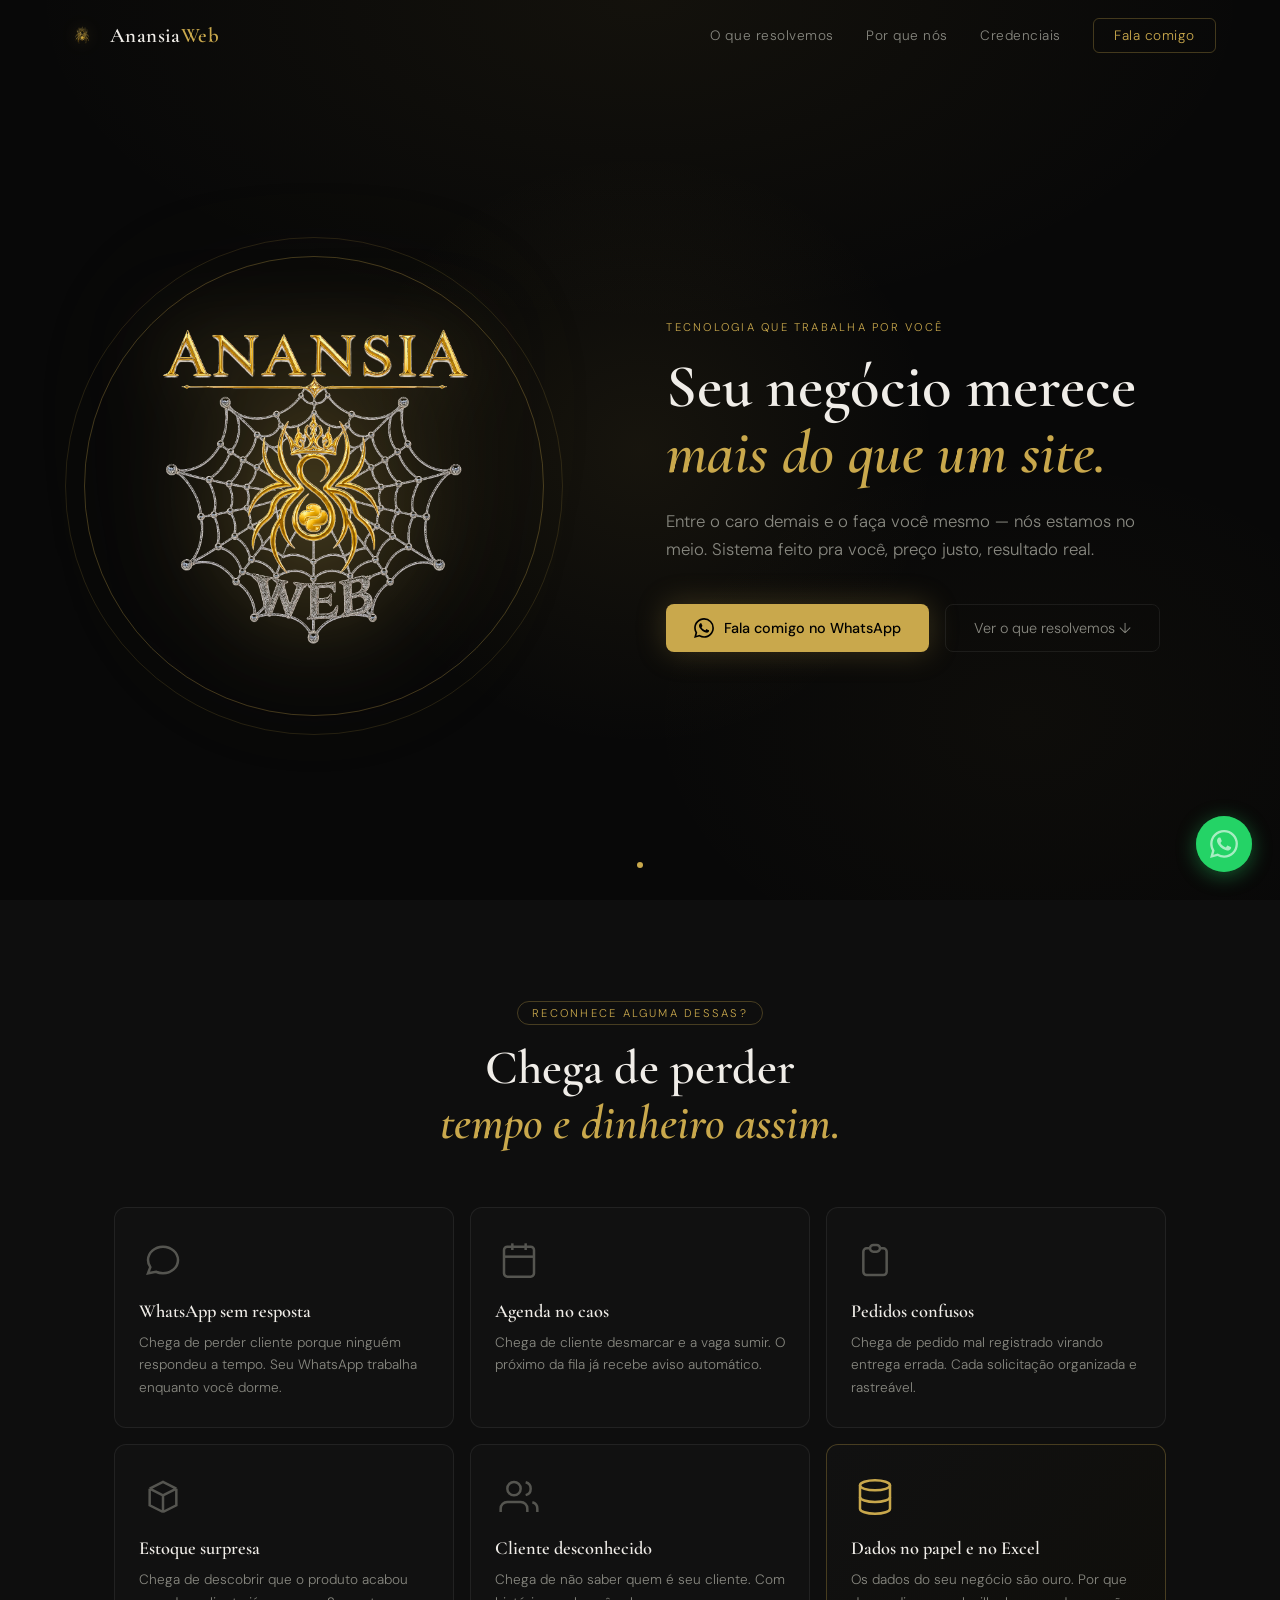
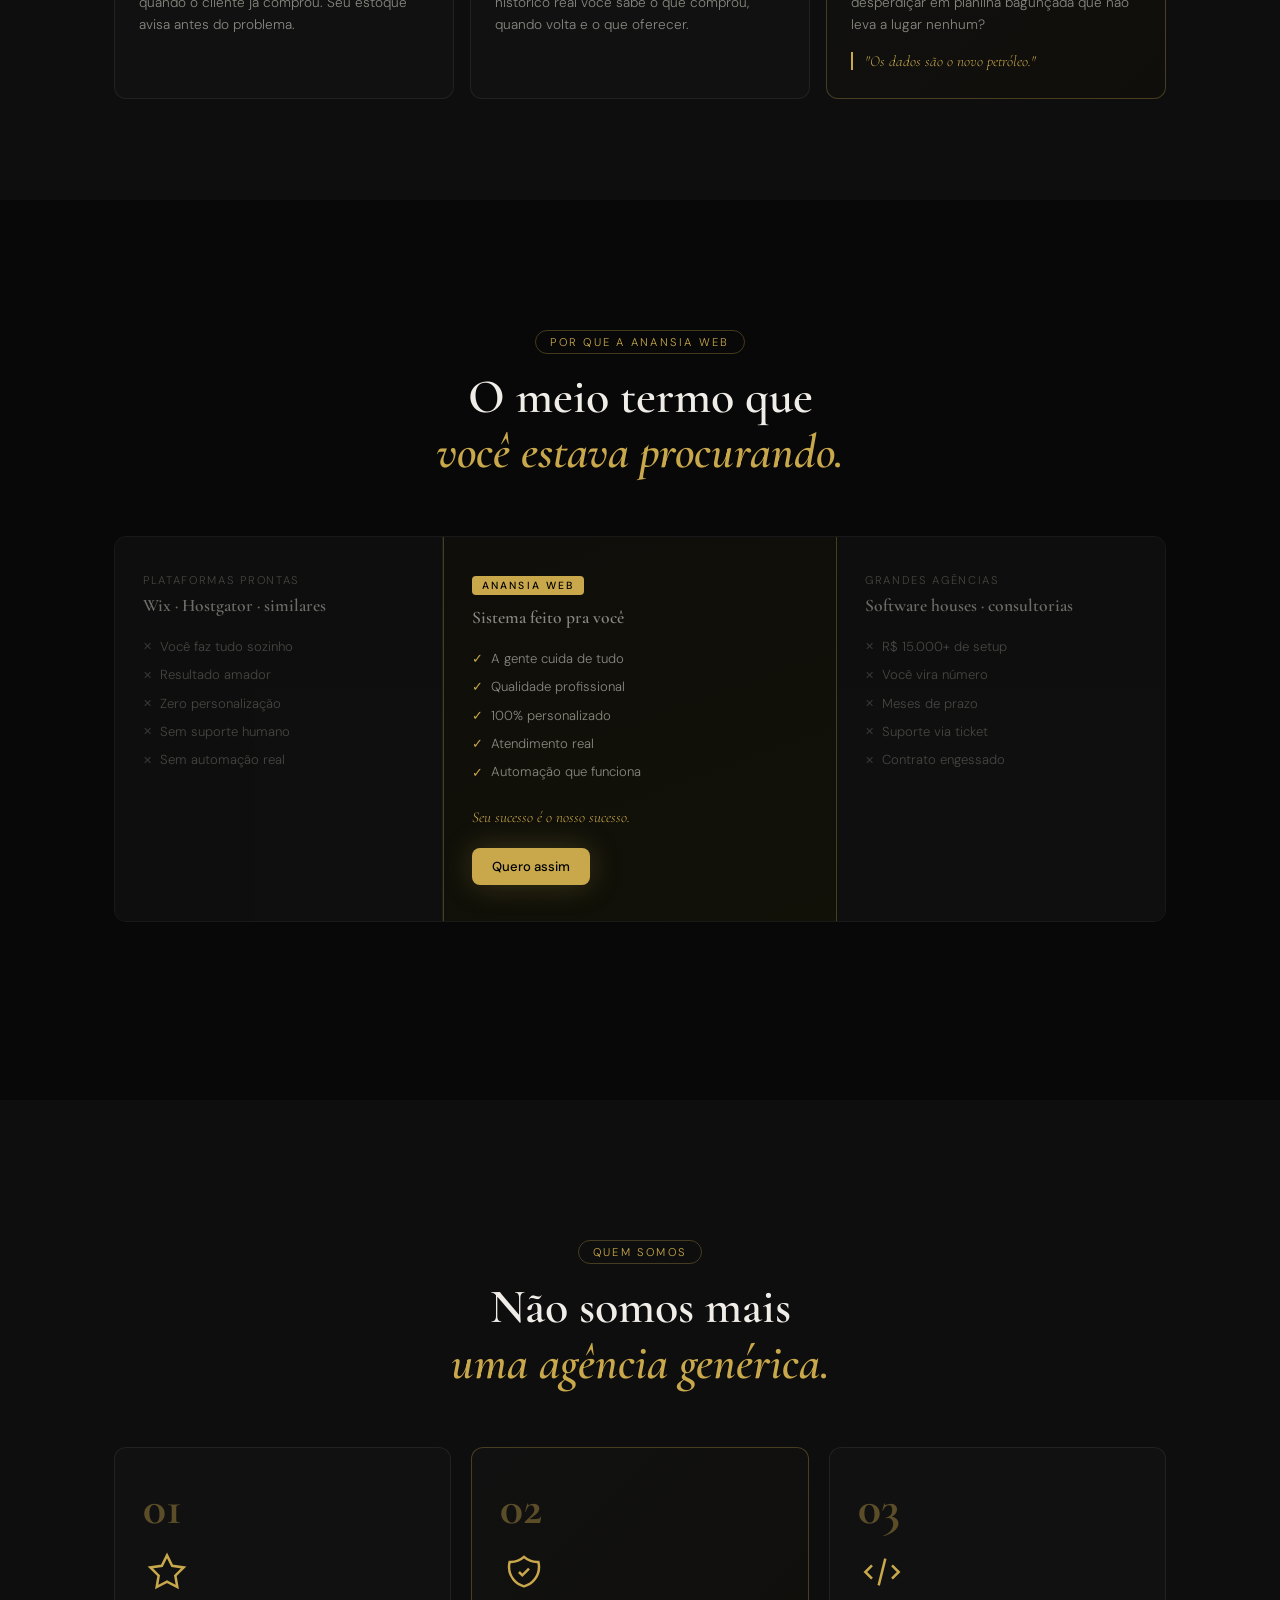
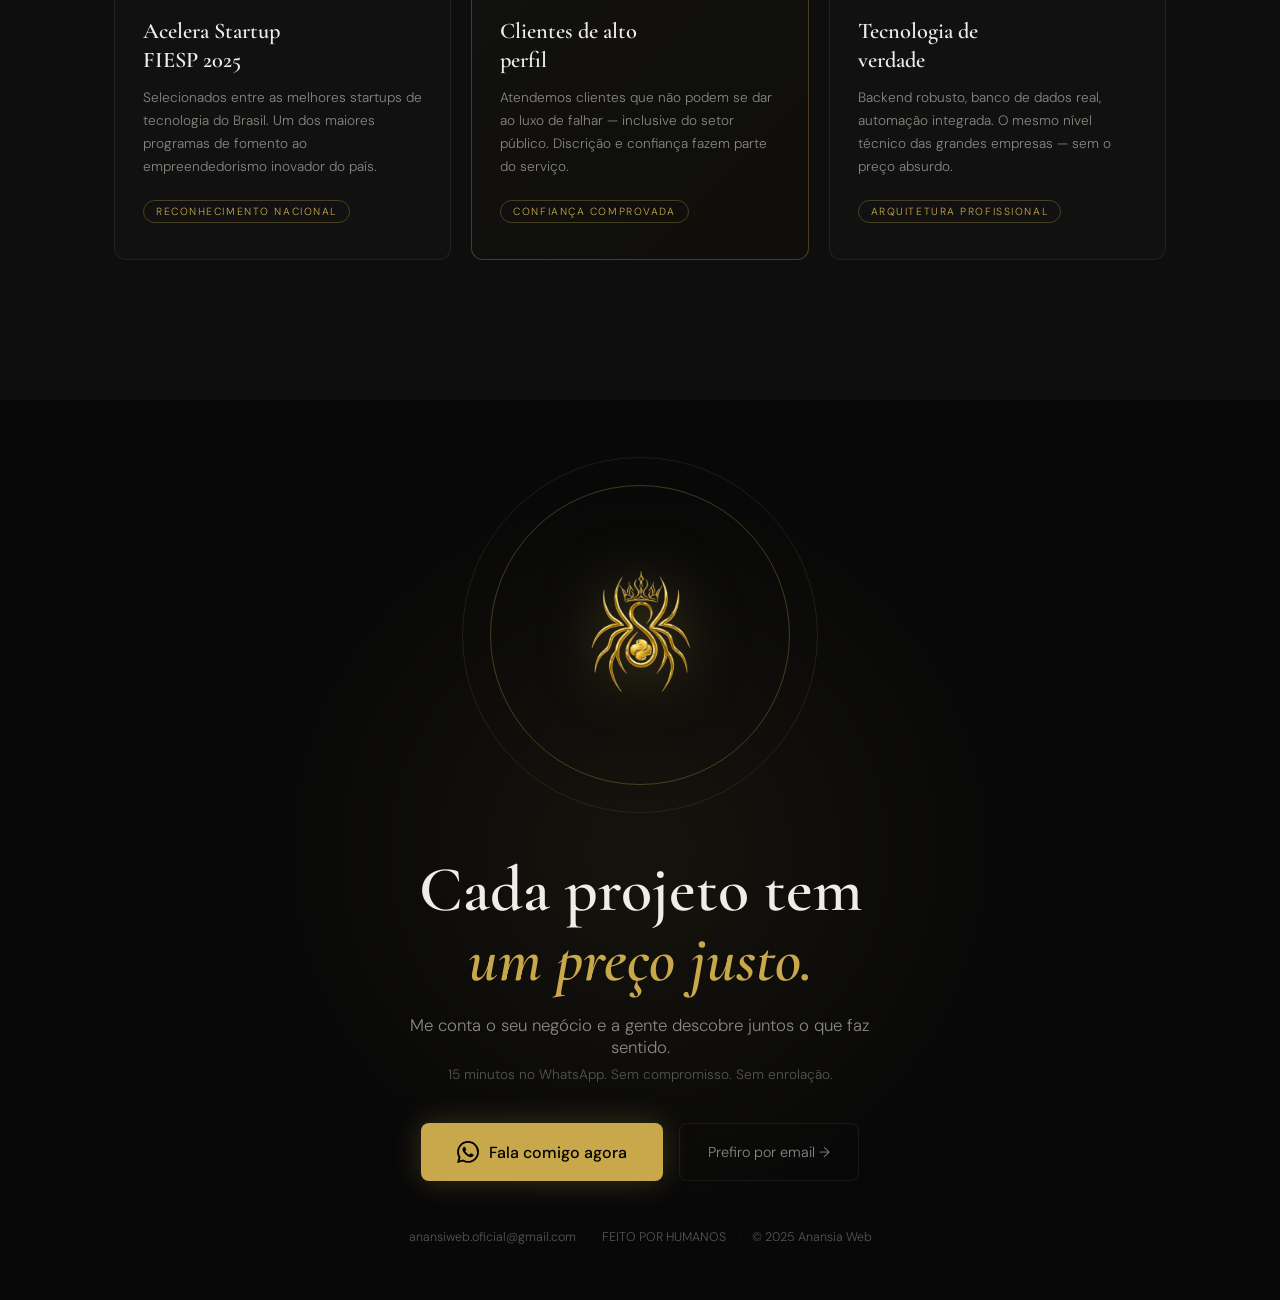
<file: index.html>
<!DOCTYPE html>
<html lang="pt-BR">
<head>
  <meta charset="UTF-8">
  <meta name="viewport" content="width=device-width, initial-scale=1.0">
  <title>Anansia Web | Tecnologia que trabalha por você</title>
  <meta name="description" content="Entre o caro demais e o faça você mesmo. Sistemas personalizados, automação real e atendimento de qualidade para micro e pequenas empresas.">
  <link rel="preconnect" href="https://fonts.googleapis.com">
  <link rel="preconnect" href="https://fonts.gstatic.com" crossorigin>
  <link href="https://fonts.googleapis.com/css2?family=Cormorant+Garamond:ital,wght@0,400;0,600;0,700;1,400&family=DM+Sans:wght@300;400;500&display=swap" rel="stylesheet">
  <link rel="stylesheet" href="style.css">
<base target="_blank">
</head>
<body>

  <nav class="nav" id="nav">
    <div class="nav-inner">
      <a href="#inicio" class="nav-logo">
        <img src="logo_final_dourada-removebg-preview.png" alt="Anansia Web" class="nav-logo-img">
        <span class="nav-logo-name">Anansia<span class="gold">Web</span></span>
      </a>
      <div class="nav-links">
        <a href="#dores" class="nav-link">O que resolvemos</a>
        <a href="#posicionamento" class="nav-link">Por que nós</a>
        <a href="#credencial" class="nav-link">Credenciais</a>
        <a href="#contato" class="nav-link nav-cta">Fala comigo</a>
      </div>
      <button class="nav-toggle" id="navToggle" aria-label="Menu">
        <span></span><span></span><span></span>
      </button>
    </div>
  </nav>

  <div class="mobile-overlay" id="mobileOverlay"></div>
  <div class="mobile-menu" id="mobileMenu">
    <a href="#dores" class="mobile-link">O que resolvemos</a>
    <a href="#posicionamento" class="mobile-link">Por que nós</a>
    <a href="#credencial" class="mobile-link">Credenciais</a>
    <a href="#contato" class="mobile-link">Fala comigo</a>
  </div>

  <!-- HERO -->
  <section class="hero snap-section" id="inicio">
    <div class="hero-bg-web"></div>
    <div class="hero-glow"></div>
    <div class="hero-content">
      <div class="hero-logo-wrap">
        <div class="logo-ring logo-ring-1"></div>
        <div class="logo-ring logo-ring-2"></div>
        <img src="Anansia_Web_Logo_Novo_Transparente.png" alt="Anansia Web" class="hero-logo" id="heroLogo">
      </div>
      <div class="hero-text">
        <p class="hero-eyebrow">Tecnologia que trabalha por você</p>
        <h1 class="hero-headline">
          Seu negócio merece<br>
          <em class="gold-italic">mais do que um site.</em>
        </h1>
        <p class="hero-sub">
          Entre o caro demais e o faça você mesmo —
          nós estamos no meio. Sistema feito pra você, preço justo, resultado real.
        </p>
        <div class="hero-actions">
          <a href="https://wa.me/5521991293425" target="_blank" class="btn-primary">
            <svg viewBox="0 0 24 24" fill="currentColor" width="20" height="20"><path d="M17.472 14.382c-.297-.149-1.758-.867-2.03-.967-.273-.099-.471-.148-.67.15-.197.297-.767.966-.94 1.164-.173.199-.347.223-.644.075-.297-.15-1.255-.463-2.39-1.475-.883-.788-1.48-1.761-1.653-2.059-.173-.297-.018-.458.13-.606.134-.133.298-.347.446-.52.149-.174.198-.298.298-.497.099-.198.05-.371-.025-.52-.075-.149-.669-1.612-.916-2.207-.242-.579-.487-.5-.669-.51-.173-.008-.371-.01-.57-.01-.198 0-.52.074-.792.372-.272.297-1.04 1.016-1.04 2.479 0 1.462 1.065 2.875 1.213 3.074.149.198 2.096 3.2 5.077 4.487.709.306 1.262.489 1.694.625.712.227 1.36.195 1.871.118.571-.085 1.758-.719 2.006-1.413.248-.694.248-1.289.173-1.413-.074-.124-.272-.198-.57-.347m-5.421 7.403h-.004a9.87 9.87 0 01-5.031-1.378l-.361-.214-3.741.982.998-3.648-.235-.374a9.86 9.86 0 01-1.51-5.26c.001-5.45 4.436-9.884 9.888-9.884 2.64 0 5.122 1.03 6.988 2.898a9.825 9.825 0 012.893 6.994c-.003 5.45-4.437 9.884-9.885 9.884m8.413-18.297A11.815 11.815 0 0012.05 0C5.495 0 .16 5.335.157 11.892c0 2.096.547 4.142 1.588 5.945L.057 24l6.305-1.654a11.882 11.882 0 005.683 1.448h.005c6.554 0 11.89-5.335 11.893-11.893a11.821 11.821 0 00-3.48-8.413z"/></svg>
            Fala comigo no WhatsApp
          </a>
          <a href="#dores" class="btn-ghost">Ver o que resolvemos ↓</a>
        </div>
      </div>
    </div>
    <div class="hero-scroll-hint"><div class="scroll-dot"></div></div>
  </section>

  <!-- DORES -->
  <section class="dores snap-section" id="dores">
    <div class="dores-inner">
      <div class="section-header">
        <span class="section-label">Reconhece alguma dessas?</span>
        <h2 class="section-title">Chega de perder<br><em class="gold-italic">tempo e dinheiro assim.</em></h2>
      </div>
      <div class="dores-grid">
        <div class="dor-card" data-delay="0">
          <div class="dor-icon"><svg viewBox="0 0 24 24" fill="none" stroke="currentColor" stroke-width="1.5"><path d="M8 12h.01M12 12h.01M16 12h.01M21 12c0 4.418-4.03 8-9 8a9.863 9.863 0 01-4.255-.949L3 20l1.395-3.72C3.512 15.042 3 13.574 3 12c0-4.418 4.03-8 9-8s9 3.582 9 8z"/></svg></div>
          <h3 class="dor-title">WhatsApp sem resposta</h3>
          <p class="dor-text">Chega de perder cliente porque ninguém respondeu a tempo. Seu WhatsApp trabalha enquanto você dorme.</p>
        </div>
        <div class="dor-card" data-delay="100">
          <div class="dor-icon"><svg viewBox="0 0 24 24" fill="none" stroke="currentColor" stroke-width="1.5"><rect x="3" y="4" width="18" height="18" rx="2"/><line x1="16" y1="2" x2="16" y2="6"/><line x1="8" y1="2" x2="8" y2="6"/><line x1="3" y1="10" x2="21" y2="10"/></svg></div>
          <h3 class="dor-title">Agenda no caos</h3>
          <p class="dor-text">Chega de cliente desmarcar e a vaga sumir. O próximo da fila já recebe aviso automático.</p>
        </div>
        <div class="dor-card" data-delay="200">
          <div class="dor-icon"><svg viewBox="0 0 24 24" fill="none" stroke="currentColor" stroke-width="1.5"><path d="M9 5H7a2 2 0 00-2 2v12a2 2 0 002 2h10a2 2 0 002-2V7a2 2 0 00-2-2h-2M9 5a2 2 0 002 2h2a2 2 0 002-2M9 5a2 2 0 012-2h2a2 2 0 012 2"/></svg></div>
          <h3 class="dor-title">Pedidos confusos</h3>
          <p class="dor-text">Chega de pedido mal registrado virando entrega errada. Cada solicitação organizada e rastreável.</p>
        </div>
        <div class="dor-card" data-delay="300">
          <div class="dor-icon"><svg viewBox="0 0 24 24" fill="none" stroke="currentColor" stroke-width="1.5"><path d="M20 7l-8-4-8 4m16 0l-8 4m8-4v10l-8 4m0-10L4 7m8 4v10M4 7v10l8 4"/></svg></div>
          <h3 class="dor-title">Estoque surpresa</h3>
          <p class="dor-text">Chega de descobrir que o produto acabou quando o cliente já comprou. Seu estoque avisa antes do problema.</p>
        </div>
        <div class="dor-card" data-delay="400">
          <div class="dor-icon"><svg viewBox="0 0 24 24" fill="none" stroke="currentColor" stroke-width="1.5"><path d="M17 21v-2a4 4 0 00-4-4H5a4 4 0 00-4 4v2"/><circle cx="9" cy="7" r="4"/><path d="M23 21v-2a4 4 0 00-3-3.87M16 3.13a4 4 0 010 7.75"/></svg></div>
          <h3 class="dor-title">Cliente desconhecido</h3>
          <p class="dor-text">Chega de não saber quem é seu cliente. Com histórico real você sabe o que comprou, quando volta e o que oferecer.</p>
        </div>
        <div class="dor-card dor-destaque" data-delay="500">
          <div class="dor-icon dor-icon-gold"><svg viewBox="0 0 24 24" fill="none" stroke="currentColor" stroke-width="1.5"><ellipse cx="12" cy="5" rx="9" ry="3"/><path d="M21 12c0 1.66-4 3-9 3s-9-1.34-9-3"/><path d="M3 5v14c0 1.66 4 3 9 3s9-1.34 9-3V5"/></svg></div>
          <h3 class="dor-title">Dados no papel e no Excel</h3>
          <p class="dor-text">Os dados do seu negócio são ouro. Por que desperdiçar em planilha bagunçada que não leva a lugar nenhum?</p>
          <div class="dor-quote">"Os dados são o novo petróleo."</div>
        </div>
      </div>
    </div>
  </section>

  <!-- POSICIONAMENTO -->
  <section class="pos snap-section" id="posicionamento">
    <div class="pos-inner">
      <div class="section-header">
        <span class="section-label">Por que a Anansia Web</span>
        <h2 class="section-title">O meio termo que<br><em class="gold-italic">você estava procurando.</em></h2>
      </div>
      <div class="pos-grid">
        <div class="pos-col pos-col-left">
          <div class="pos-col-label">Plataformas prontas</div>
          <div class="pos-col-name">Wix · Hostgator · similares</div>
          <ul class="pos-list">
            <li class="pos-neg">Você faz tudo sozinho</li>
            <li class="pos-neg">Resultado amador</li>
            <li class="pos-neg">Zero personalização</li>
            <li class="pos-neg">Sem suporte humano</li>
            <li class="pos-neg">Sem automação real</li>
          </ul>
        </div>
        <div class="pos-col pos-col-center">
          <div class="pos-col-badge">Anansia Web</div>
          <div class="pos-col-name gold">Sistema feito pra você</div>
          <ul class="pos-list">
            <li class="pos-pos">A gente cuida de tudo</li>
            <li class="pos-pos">Qualidade profissional</li>
            <li class="pos-pos">100% personalizado</li>
            <li class="pos-pos">Atendimento real</li>
            <li class="pos-pos">Automação que funciona</li>
          </ul>
          <div class="pos-motto">Seu sucesso é o nosso sucesso.</div>
          <a href="#contato" class="btn-primary btn-sm">Quero assim</a>
        </div>
        <div class="pos-col pos-col-right">
          <div class="pos-col-label">Grandes agências</div>
          <div class="pos-col-name">Software houses · consultorias</div>
          <ul class="pos-list">
            <li class="pos-neg">R$ 15.000+ de setup</li>
            <li class="pos-neg">Você vira número</li>
            <li class="pos-neg">Meses de prazo</li>
            <li class="pos-neg">Suporte via ticket</li>
            <li class="pos-neg">Contrato engessado</li>
          </ul>
        </div>
      </div>
    </div>
  </section>

  <!-- CREDENCIAL -->
  <section class="cred snap-section" id="credencial">
    <div class="cred-inner">
      <div class="section-header">
        <span class="section-label">Quem somos</span>
        <h2 class="section-title">Não somos mais<br><em class="gold-italic">uma agência genérica.</em></h2>
      </div>
      <div class="cred-grid">
        <div class="cred-card">
          <div class="cred-num gold">01</div>
          <div class="cred-icon"><svg viewBox="0 0 24 24" fill="none" stroke="currentColor" stroke-width="1.5"><path d="M12 2l3.09 6.26L22 9.27l-5 4.87 1.18 6.88L12 17.77l-6.18 3.25L7 14.14 2 9.27l6.91-1.01L12 2z"/></svg></div>
          <h3 class="cred-title">Acelera Startup<br>FIESP 2025</h3>
          <p class="cred-text">Selecionados entre as melhores startups de tecnologia do Brasil. Um dos maiores programas de fomento ao empreendedorismo inovador do país.</p>
          <div class="cred-tag">Reconhecimento nacional</div>
        </div>
        <div class="cred-card cred-card-mid">
          <div class="cred-num gold">02</div>
          <div class="cred-icon"><svg viewBox="0 0 24 24" fill="none" stroke="currentColor" stroke-width="1.5"><path d="M9 12l2 2 4-4m5.618-4.016A11.955 11.955 0 0112 2.944a11.955 11.955 0 01-8.618 3.04A12.02 12.02 0 003 9c0 5.591 3.824 10.29 9 11.622 5.176-1.332 9-6.03 9-11.622 0-1.042-.133-2.052-.382-3.016z"/></svg></div>
          <h3 class="cred-title">Clientes de alto<br>perfil</h3>
          <p class="cred-text">Atendemos clientes que não podem se dar ao luxo de falhar — inclusive do setor público. Discrição e confiança fazem parte do serviço.</p>
          <div class="cred-tag">Confiança comprovada</div>
        </div>
        <div class="cred-card">
          <div class="cred-num gold">03</div>
          <div class="cred-icon"><svg viewBox="0 0 24 24" fill="none" stroke="currentColor" stroke-width="1.5"><path d="M10 20l4-16m4 4l4 4-4 4M6 16l-4-4 4-4"/></svg></div>
          <h3 class="cred-title">Tecnologia de<br>verdade</h3>
          <p class="cred-text">Backend robusto, banco de dados real, automação integrada. O mesmo nível técnico das grandes empresas — sem o preço absurdo.</p>
          <div class="cred-tag">Arquitetura profissional</div>
        </div>
      </div>
    </div>
  </section>

  <!-- CTA -->
  <section class="cta snap-section" id="contato">
    <div class="cta-glow"></div>
    <div class="cta-inner">
      <div class="cta-logo-wrap">
        <div class="cta-ring cta-ring-1"></div>
        <div class="cta-ring cta-ring-2"></div>
        <img src="logo_final_dourada-removebg-preview.png" alt="Anansia Web" class="cta-logo">
      </div>
      <h2 class="cta-headline">Cada projeto tem<br><em class="gold-italic">um preço justo.</em></h2>
      <p class="cta-sub">Me conta o seu negócio e a gente descobre juntos o que faz sentido.</p>
      <p class="cta-sub2">15 minutos no WhatsApp. Sem compromisso. Sem enrolação.</p>
      <div class="cta-actions">
        <a href="https://wa.me/5521991293425" target="_blank" class="btn-primary btn-large">
          <svg viewBox="0 0 24 24" fill="currentColor" width="22" height="22"><path d="M17.472 14.382c-.297-.149-1.758-.867-2.03-.967-.273-.099-.471-.148-.67.15-.197.297-.767.966-.94 1.164-.173.199-.347.223-.644.075-.297-.15-1.255-.463-2.39-1.475-.883-.788-1.48-1.761-1.653-2.059-.173-.297-.018-.458.13-.606.134-.133.298-.347.446-.52.149-.174.198-.298.298-.497.099-.198.05-.371-.025-.52-.075-.149-.669-1.612-.916-2.207-.242-.579-.487-.5-.669-.51-.173-.008-.371-.01-.57-.01-.198 0-.52.074-.792.372-.272.297-1.04 1.016-1.04 2.479 0 1.462 1.065 2.875 1.213 3.074.149.198 2.096 3.2 5.077 4.487.709.306 1.262.489 1.694.625.712.227 1.36.195 1.871.118.571-.085 1.758-.719 2.006-1.413.248-.694.248-1.289.173-1.413-.074-.124-.272-.198-.57-.347m-5.421 7.403h-.004a9.87 9.87 0 01-5.031-1.378l-.361-.214-3.741.982.998-3.648-.235-.374a9.86 9.86 0 01-1.51-5.26c.001-5.45 4.436-9.884 9.888-9.884 2.64 0 5.122 1.03 6.988 2.898a9.825 9.825 0 012.893 6.994c-.003 5.45-4.437 9.884-9.885 9.884m8.413-18.297A11.815 11.815 0 0012.05 0C5.495 0 .16 5.335.157 11.892c0 2.096.547 4.142 1.588 5.945L.057 24l6.305-1.654a11.882 11.882 0 005.683 1.448h.005c6.554 0 11.89-5.335 11.893-11.893a11.821 11.821 0 00-3.48-8.413z"/></svg>
          Fala comigo agora
        </a>
        <a href="mailto:anansiweb.oficial@gmail.com" class="btn-ghost">Prefiro por email →</a>
      </div>
      <div class="cta-footer-info">
        <span>anansiweb.oficial@gmail.com</span>
        <span class="cta-dot">·</span>
        <span>FEITO POR HUMANOS</span>
        <span class="cta-dot">·</span>
        <span>© 2025 Anansia Web</span>
      </div>
    </div>
  </section>

  <!-- ZAP FLUTUANTE -->
  <a href="https://wa.me/+5521991293425" target="_blank" class="zap-float" aria-label="WhatsApp">
    <svg viewBox="0 0 24 24" fill="currentColor"><path d="M17.472 14.382c-.297-.149-1.758-.867-2.03-.967-.273-.099-.471-.148-.67.15-.197.297-.767.966-.94 1.164-.173.199-.347.223-.644.075-.297-.15-1.255-.463-2.39-1.475-.883-.788-1.48-1.761-1.653-2.059-.173-.297-.018-.458.13-.606.134-.133.298-.347.446-.52.149-.174.198-.298.298-.497.099-.198.05-.371-.025-.52-.075-.149-.669-1.612-.916-2.207-.242-.579-.487-.5-.669-.51-.173-.008-.371-.01-.57-.01-.198 0-.52.074-.792.372-.272.297-1.04 1.016-1.04 2.479 0 1.462 1.065 2.875 1.213 3.074.149.198 2.096 3.2 5.077 4.487.709.306 1.262.489 1.694.625.712.227 1.36.195 1.871.118.571-.085 1.758-.719 2.006-1.413.248-.694.248-1.289.173-1.413-.074-.124-.272-.198-.57-.347m-5.421 7.403h-.004a9.87 9.87 0 01-5.031-1.378l-.361-.214-3.741.982.998-3.648-.235-.374a9.86 9.86 0 01-1.51-5.26c.001-5.45 4.436-9.884 9.888-9.884 2.64 0 5.122 1.03 6.988 2.898a9.825 9.825 0 012.893 6.994c-.003 5.45-4.437 9.884-9.885 9.884m8.413-18.297A11.815 11.815 0 0012.05 0C5.495 0 .16 5.335.157 11.892c0 2.096.547 4.142 1.588 5.945L.057 24l6.305-1.654a11.882 11.882 0 005.683 1.448h.005c6.554 0 11.89-5.335 11.893-11.893a11.821 11.821 0 00-3.48-8.413z"/></svg>
    <span class="zap-pulse"></span>
  </a>

  <script src="script.js"></script>
</body>
</html>
</file>
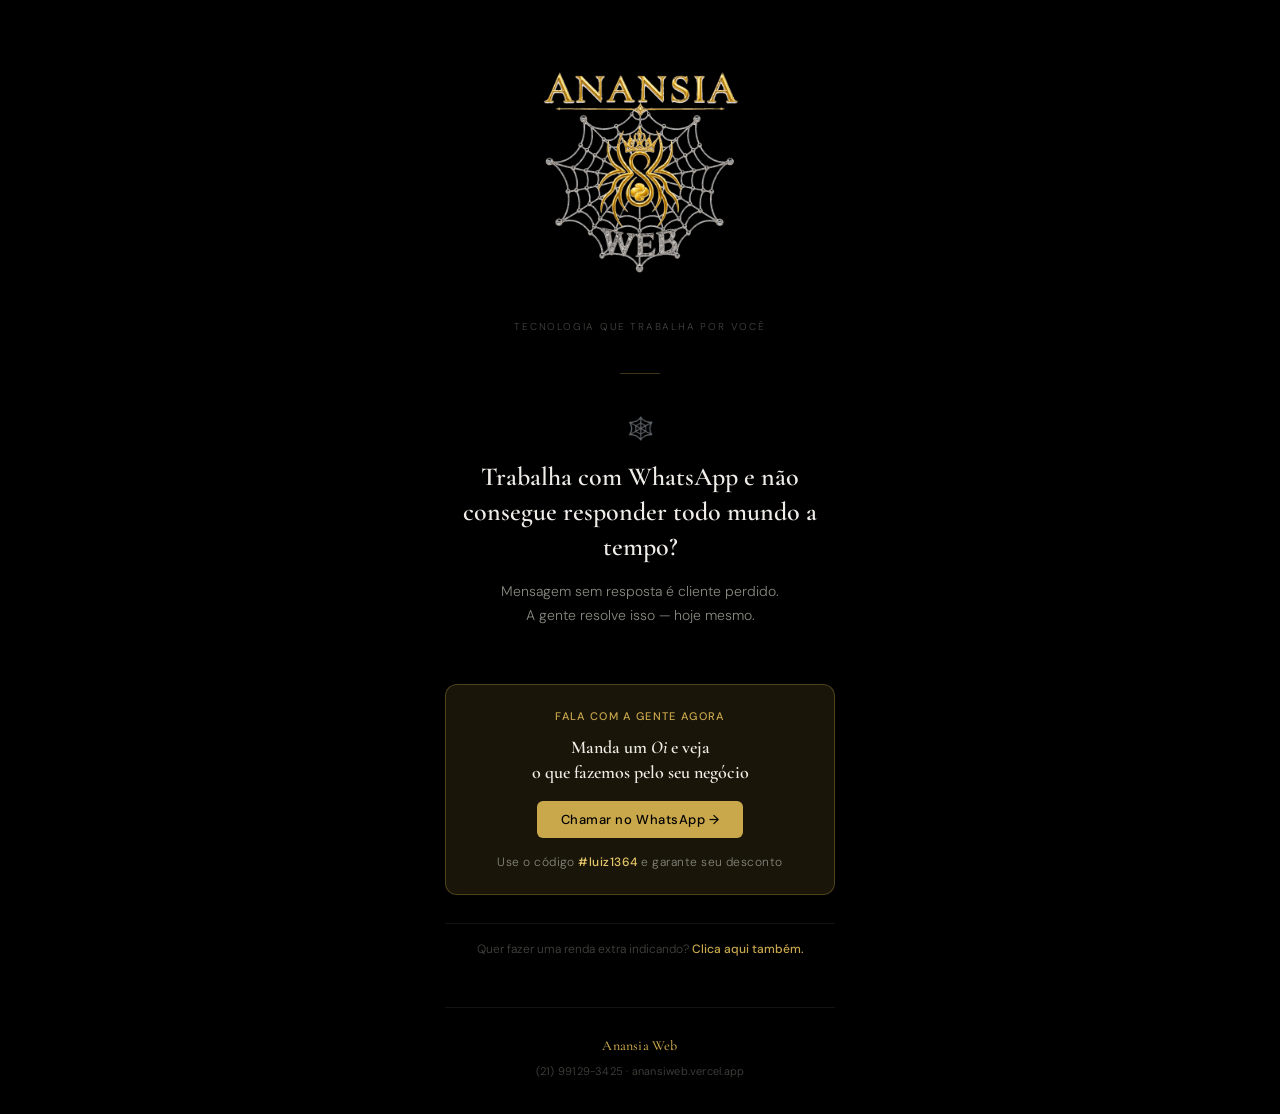
<file: tabelas/flyer_whatsapp.html>
<!DOCTYPE html>
<html lang="pt-BR">
<head>
<meta charset="UTF-8">
<meta name="viewport" content="width=device-width, initial-scale=1.0">
<title>Anansia Web — Flyer</title>
<link href="https://fonts.googleapis.com/css2?family=Cormorant+Garamond:ital,wght@0,400;0,600;0,700;1,400&family=DM+Sans:wght@300;400;500&display=swap" rel="stylesheet">
<style>
:root {
  --gold: #C9A84C;
  --gold-light: #E8C96A;
  --gold-dim: rgba(201,168,76,0.12);
  --gold-border: rgba(201,168,76,0.3);
  --bg: #000000;
  --text: #F0EDE8;
  --text-muted: #888880;
  --text-dim: #444440;
  --border: rgba(255,255,255,0.07);
}
*, *::before, *::after { box-sizing: border-box; margin: 0; padding: 0; }
body {
  background: var(--bg);
  color: var(--text);
  font-family: "DM Sans", sans-serif;
  font-weight: 300;
  min-height: 100vh;
  display: flex;
  align-items: center;
  justify-content: center;
  padding: 2rem 1.5rem;
  -webkit-font-smoothing: antialiased;
}
.flyer {
  max-width: 390px;
  width: 100%;
  display: flex;
  flex-direction: column;
  align-items: center;
  gap: 0;
}

/* LOGO */
.logo-wrap { text-align: center; margin-bottom: 0.5rem; }
.logo { width: 280px; height: 280px; object-fit: contain; display: block; margin: 0 auto; }
.tagline {
  font-size: 10px;
  letter-spacing: 0.18em;
  text-transform: uppercase;
  color: var(--text-dim);
  text-align: center;
  margin-bottom: 2.5rem;
}

/* DIVISOR */
.divider {
  width: 40px;
  height: 1px;
  background: var(--gold-border);
  margin: 0 auto 2.5rem;
}

/* MENSAGEM PRINCIPAL */
.msg-main {
  width: 100%;
  text-align: center;
  margin-bottom: 2rem;
}
.msg-main p {
  font-family: "Cormorant Garamond", serif;
  font-size: 26px;
  font-weight: 600;
  color: var(--text);
  line-height: 1.35;
  margin-bottom: 1rem;
}
.msg-main .dor {
  font-size: 14px;
  font-weight: 300;
  font-family: "DM Sans", sans-serif;
  color: var(--text-muted);
  line-height: 1.7;
  margin-bottom: 1.5rem;
}
.emoji-spider {
  font-size: 22px;
  display: block;
  margin-bottom: 1rem;
}

/* CTA PRINCIPAL */
.cta-box {
  width: 100%;
  border: 1px solid var(--gold-border);
  border-radius: 12px;
  padding: 1.5rem;
  background: var(--gold-dim);
  text-align: center;
  margin-bottom: 1.25rem;
  -webkit-backdrop-filter: blur(10px);
  backdrop-filter: blur(10px);
}
.cta-box .cta-label {
  font-size: 11px;
  letter-spacing: 0.12em;
  text-transform: uppercase;
  color: var(--gold);
  margin-bottom: 0.75rem;
  font-weight: 500;
}
.cta-box .cta-text {
  font-family: "Cormorant Garamond", serif;
  font-size: 18px;
  font-weight: 600;
  color: var(--text);
  line-height: 1.4;
  margin-bottom: 1rem;
}
.cta-link {
  display: inline-block;
  background: var(--gold);
  color: #000;
  font-size: 13px;
  font-weight: 500;
  padding: 10px 24px;
  border-radius: 6px;
  text-decoration: none;
  letter-spacing: 0.04em;
  margin-bottom: 1rem;
}
.codigo {
  font-size: 12px;
  color: var(--text-muted);
  letter-spacing: 0.04em;
}
.codigo strong {
  color: var(--gold-light);
  font-weight: 500;
}

/* RENDA EXTRA */
.renda {
  width: 100%;
  text-align: center;
  padding: 1rem 0;
  border-top: 1px solid var(--border);
  margin-top: 0.5rem;
}
.renda p {
  font-size: 12px;
  color: var(--text-dim);
  line-height: 1.6;
}
.renda a {
  color: var(--gold);
  text-decoration: none;
  font-weight: 500;
}

/* FOOTER */
.footer {
  width: 100%;
  text-align: center;
  margin-top: 2rem;
  padding-top: 1.5rem;
  border-top: 1px solid var(--border);
}
.footer p {
  font-size: 11px;
  color: var(--text-dim);
  line-height: 2;
  letter-spacing: 0.02em;
}
.footer strong {
  color: var(--gold);
  font-weight: 500;
  font-family: "Cormorant Garamond", serif;
  font-size: 14px;
}
</style>
</head>
<body>
<div class="flyer">

  <div class="logo-wrap">
    <img src="[data-uri]" class="logo" alt="Anansia Web">
  </div>
  <div class="tagline">Tecnologia que trabalha por você</div>

  <div class="divider"></div>

  <div class="msg-main">
    <span class="emoji-spider">🕸️</span>
    <p>Trabalha com WhatsApp e não consegue responder todo mundo a tempo?</p>
    <div class="dor">Mensagem sem resposta é cliente perdido.<br>A gente resolve isso — hoje mesmo.</div>
  </div>

  <div class="cta-box">
    <div class="cta-label">Fala com a gente agora</div>
    <div class="cta-text">Manda um <em>Oi</em> e veja<br>o que fazemos pelo seu negócio</div>
    <a href="https://wa.me/5521991293425" class="cta-link">Chamar no WhatsApp →</a>
    <div class="codigo">Use o código <strong>#luiz1364</strong> e garante seu desconto</div>
  </div>

  <div class="renda">
    <p>Quer fazer uma renda extra indicando? <a href="https://wa.me/5521991293425">Clica aqui também.</a></p>
  </div>

  <div class="footer">
    <p><strong>Anansia Web</strong><br>(21) 99129-3425 · anansiweb.vercel.app</p>
  </div>

</div>
</body>
</html>
</file>
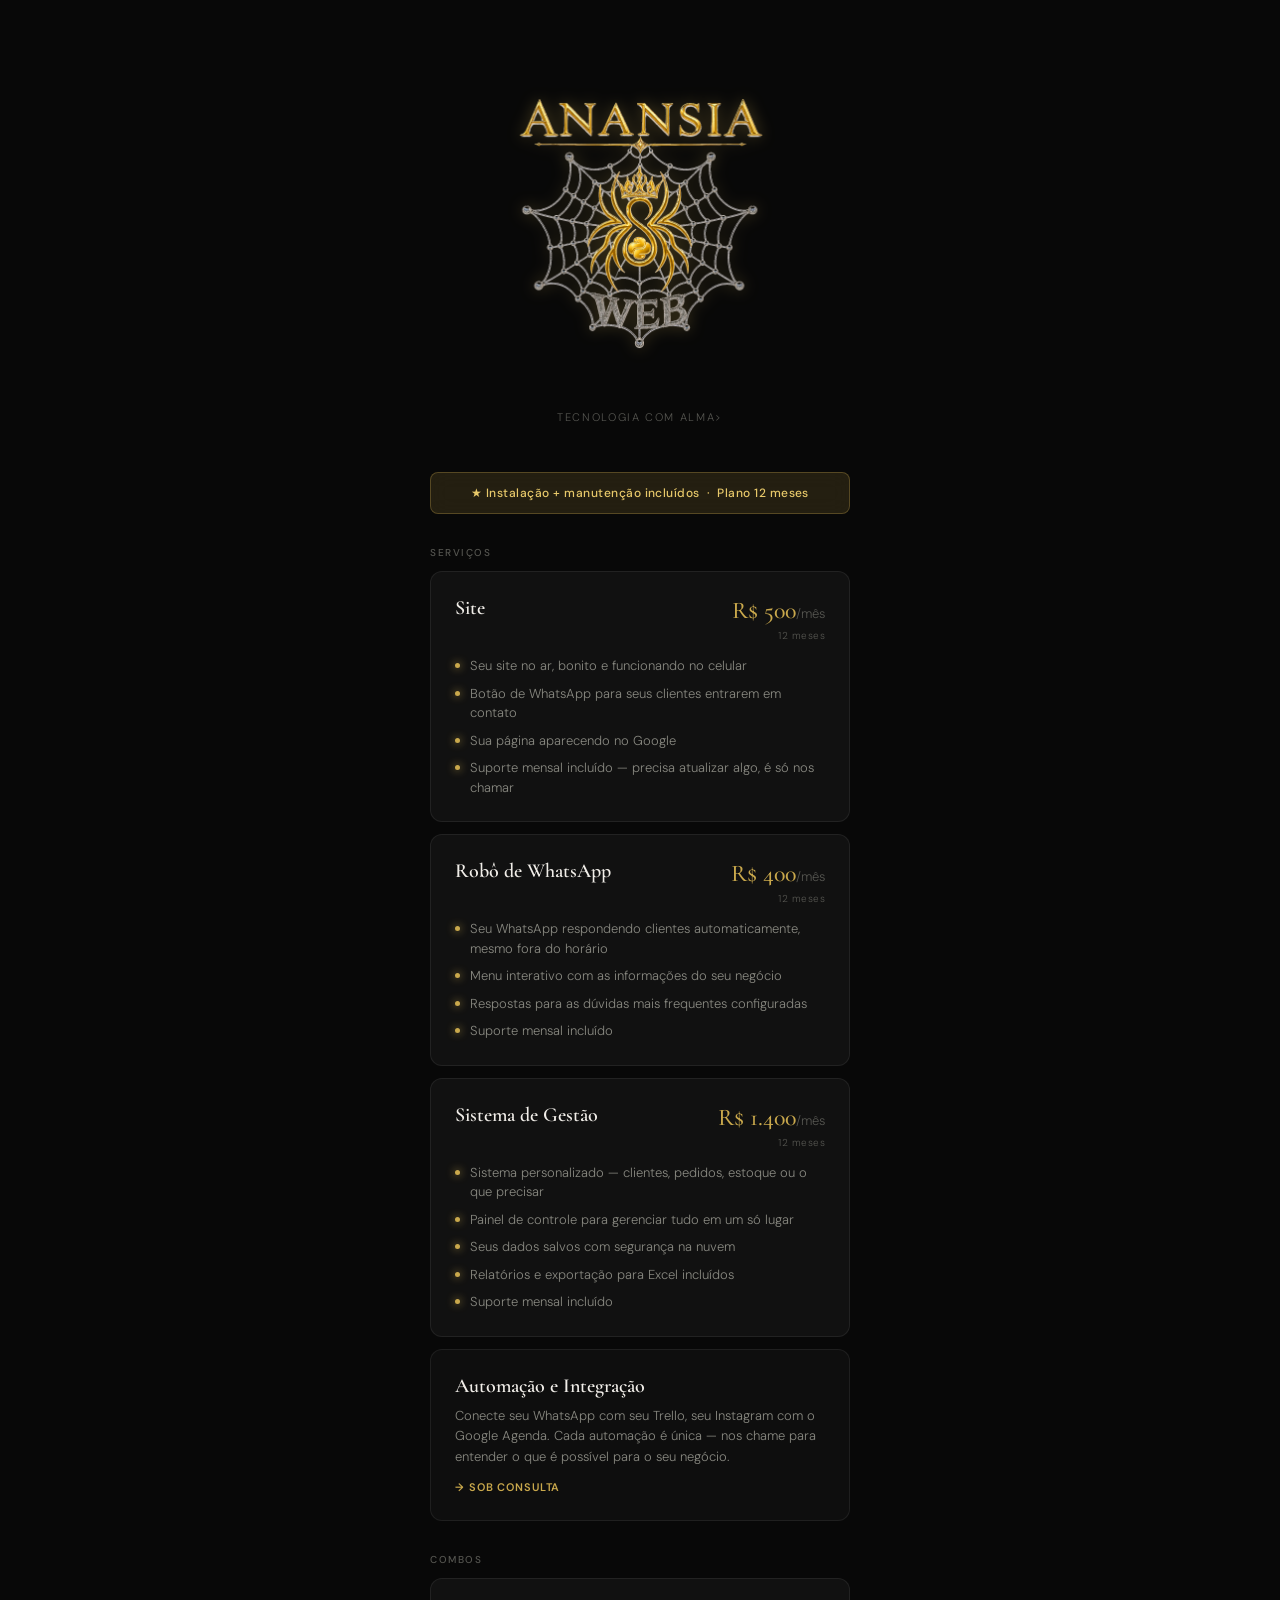
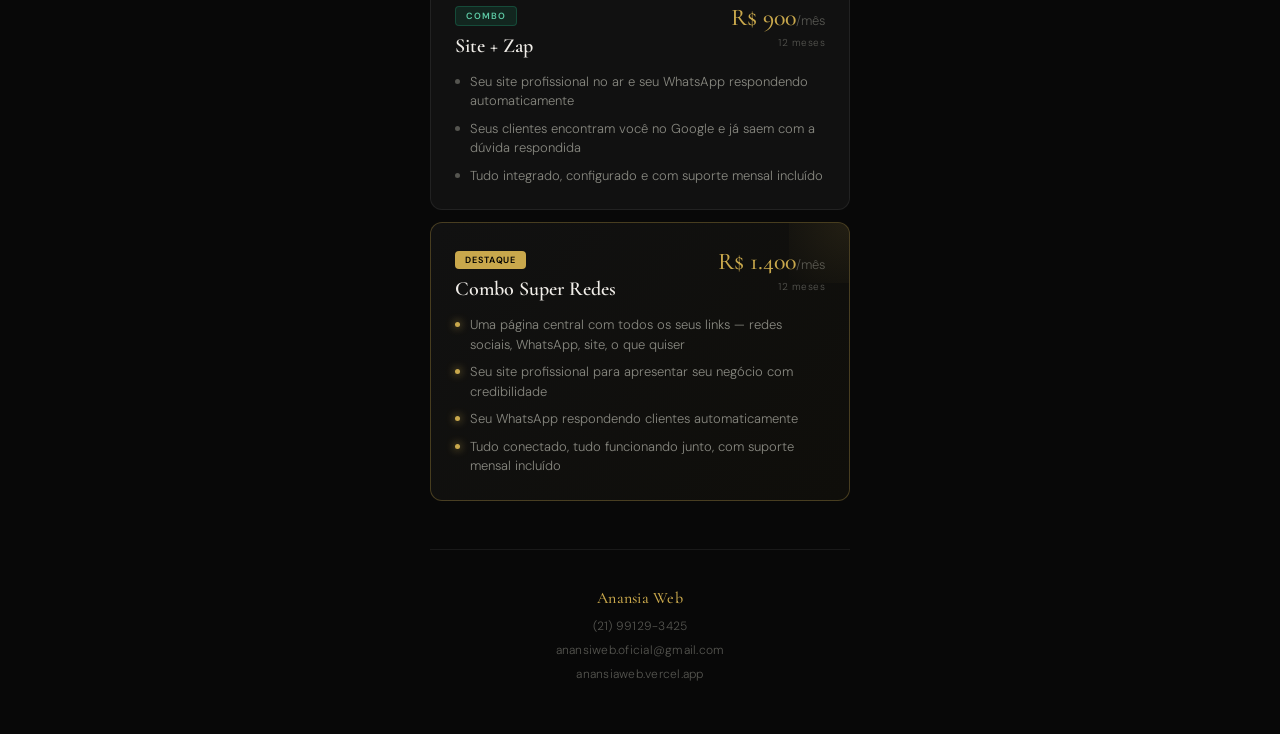
<file: tabelas/tabela.html>
<!DOCTYPE html>
<html lang="pt-BR">
<head>
<meta charset="UTF-8">
<meta name="viewport" content="width=device-width, initial-scale=1.0">
<title>Anansia Web — Tabela de Serviços</title>
<link href="https://fonts.googleapis.com/css2?family=Cormorant+Garamond:wght@400;600;700&family=DM+Sans:wght@300;400;500&display=swap" rel="stylesheet">
<link rel="stylesheet" href="tabela.css">
</head>
<body>
<div class="page">
  <div class="header">
    <img class ="logo" src="../Anansia_Web_Logo_Novo_Transparente.png">
    <p class="tagline">Tecnologia com Alma></p>
  </div>
  <div class="promo"><p>★ Instalação + manutenção incluídos &nbsp;·&nbsp; Plano 12 meses</p></div>
  <p class="section-label">Serviços</p>
  <div class="card">
    <div class="card-top"><div><p class="card-name">Site</p></div><div class="price-block"><div class="price">R$ 500<span>/mês</span></div><div class="price-detail">12 meses</div></div></div>
    <div class="items">
      <div class="item"><span class="dot"></span>Seu site no ar, bonito e funcionando no celular</div>
      <div class="item"><span class="dot"></span>Botão de WhatsApp para seus clientes entrarem em contato</div>
      <div class="item"><span class="dot"></span>Sua página aparecendo no Google</div>
      <div class="item"><span class="dot"></span>Suporte mensal incluído — precisa atualizar algo, é só nos chamar</div>
    </div>
  </div>
  <div class="card">
    <div class="card-top"><div><p class="card-name">Robô de WhatsApp</p></div><div class="price-block"><div class="price">R$ 400<span>/mês</span></div><div class="price-detail">12 meses</div></div></div>
    <div class="items">
      <div class="item"><span class="dot"></span>Seu WhatsApp respondendo clientes automaticamente, mesmo fora do horário</div>
      <div class="item"><span class="dot"></span>Menu interativo com as informações do seu negócio</div>
      <div class="item"><span class="dot"></span>Respostas para as dúvidas mais frequentes configuradas</div>
      <div class="item"><span class="dot"></span>Suporte mensal incluído</div>
    </div>
  </div>
  <div class="card">
    <div class="card-top"><div><p class="card-name">Sistema de Gestão</p></div><div class="price-block"><div class="price">R$ 1.400<span>/mês</span></div><div class="price-detail">12 meses</div></div></div>
    <div class="items">
      <div class="item"><span class="dot"></span>Sistema personalizado — clientes, pedidos, estoque ou o que precisar</div>
      <div class="item"><span class="dot"></span>Painel de controle para gerenciar tudo em um só lugar</div>
      <div class="item"><span class="dot"></span>Seus dados salvos com segurança na nuvem</div>
      <div class="item"><span class="dot"></span>Relatórios e exportação para Excel incluídos</div>
      <div class="item"><span class="dot"></span>Suporte mensal incluído</div>
    </div>
  </div>
  <div class="consulta">
    <p class="consulta-name">Automação e Integração</p>
    <p class="consulta-sub">Conecte seu WhatsApp com seu Trello, seu Instagram com o Google Agenda. Cada automação é única — nos chame para entender o que é possível para o seu negócio.</p>
    <span class="consulta-tag">→ Sob consulta</span>
  </div>
  <p class="section-label">Combos</p>
  <div class="card">
    <div class="card-top"><div><span class="badge combo">Combo</span><p class="card-name">Site + Zap</p></div><div class="price-block"><div class="price">R$ 900<span>/mês</span></div><div class="price-detail">12 meses</div></div></div>
    <div class="items">
      <div class="item"><span class="dot silver"></span>Seu site profissional no ar e seu WhatsApp respondendo automaticamente</div>
      <div class="item"><span class="dot silver"></span>Seus clientes encontram você no Google e já saem com a dúvida respondida</div>
      <div class="item"><span class="dot silver"></span>Tudo integrado, configurado e com suporte mensal incluído</div>
    </div>
  </div>
  <div class="card destaque">
    <div class="card-top"><div><span class="badge">Destaque</span><p class="card-name">Combo Super Redes</p></div><div class="price-block"><div class="price">R$ 1.400<span>/mês</span></div><div class="price-detail">12 meses</div></div></div>
    <div class="items">
      <div class="item"><span class="dot"></span>Uma página central com todos os seus links — redes sociais, WhatsApp, site, o que quiser</div>
      <div class="item"><span class="dot"></span>Seu site profissional para apresentar seu negócio com credibilidade</div>
      <div class="item"><span class="dot"></span>Seu WhatsApp respondendo clientes automaticamente</div>
      <div class="item"><span class="dot"></span>Tudo conectado, tudo funcionando junto, com suporte mensal incluído</div>
    </div>
  </div>
  <div class="footer"><p><strong>Anansia Web</strong><br>(21) 99129-3425<br>anansiweb.oficial@gmail.com<br>anansiaweb.vercel.app</p></div>
</div>
</body>
</html>
</file>
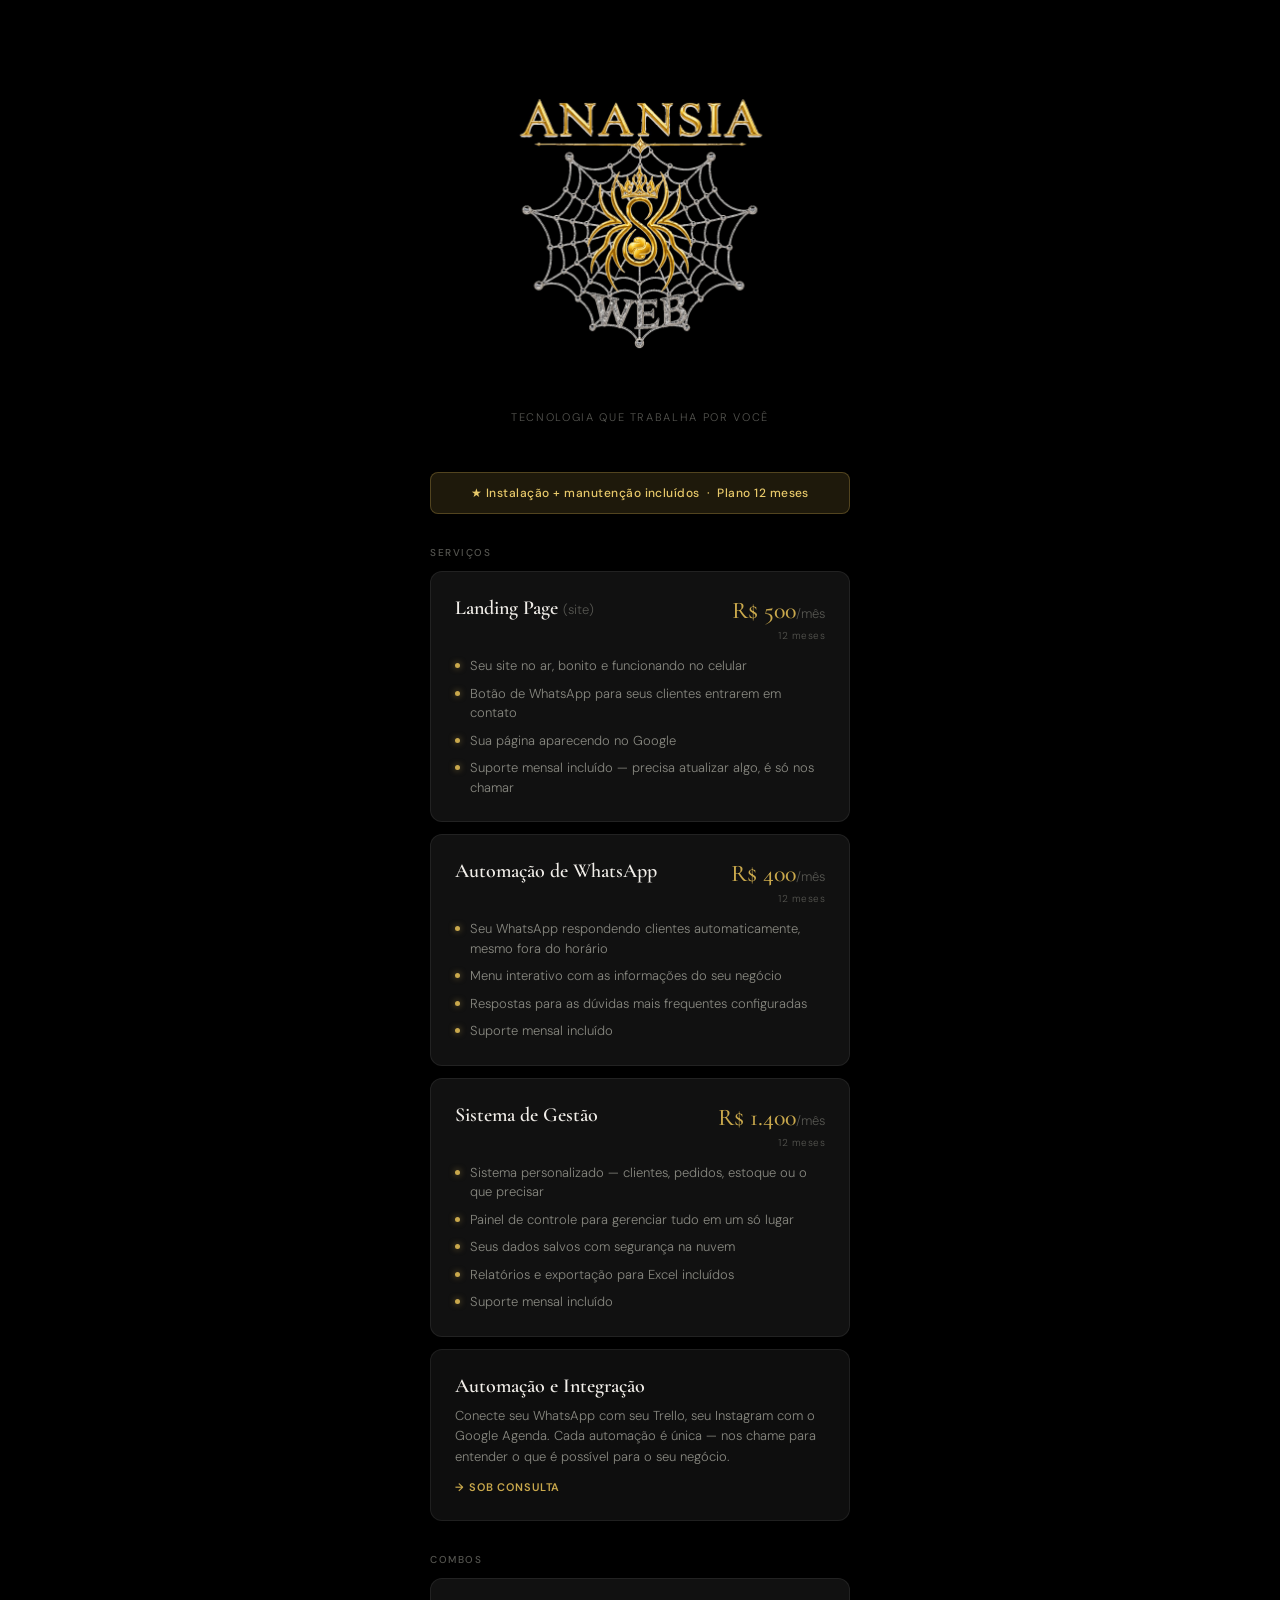
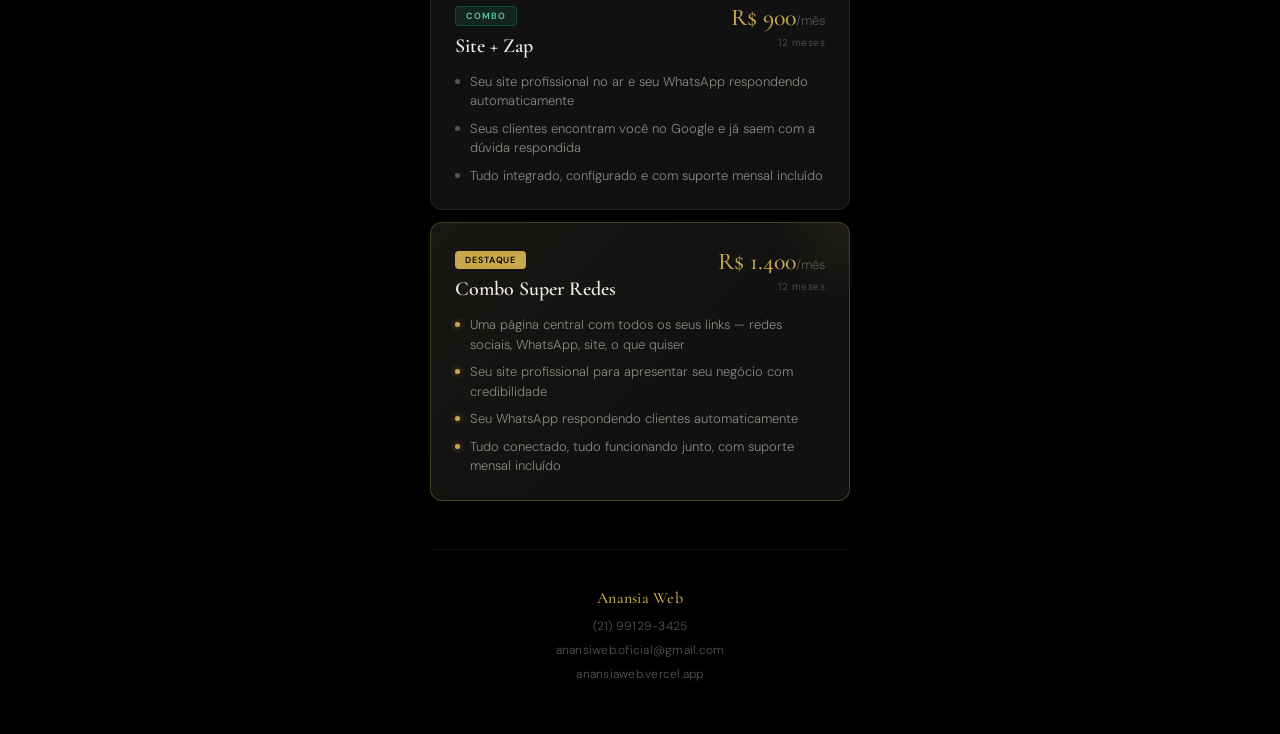
<file: tabelas/tabela_light.html>
<!DOCTYPE html>
<html lang="pt-BR">
<head>
<meta charset="UTF-8">
<meta name="viewport" content="width=device-width, initial-scale=1.0">
<title>Anansia Web — Tabela de Serviços</title>
<link href="https://fonts.googleapis.com/css2?family=Cormorant+Garamond:wght@400;600;700&family=DM+Sans:wght@300;400;500&display=swap" rel="stylesheet">
<style>
:root {
  --gold: #C9A84C;
  --gold-light: #E8C96A;
  --gold-dim: rgba(201,168,76,0.15);
  --gold-border: rgba(201,168,76,0.3);
  --bg: #000000;
  --bg-2: #0E0E0E;
  --bg-3: #141414;
  --bg-card: #111111;
  --text: #F0EDE8;
  --text-muted: #888880;
  --text-dim: #555550;
  --border: rgba(255,255,255,0.07);
  --radius: 12px;
}
*, *::before, *::after { box-sizing: border-box; margin: 0; padding: 0; }
body {
  background: var(--bg);
  color: var(--text);
  font-family: "DM Sans", sans-serif;
  font-weight: 300;
  min-height: 100vh;
  padding: 3rem 1.5rem;
  -webkit-font-smoothing: antialiased;
}
.page { max-width: 420px; margin: 0 auto; }
.header { text-align: center; margin-bottom: 3rem; }
.logo {
  width: 350px;
  height: 350px;
  object-fit: contain;
  margin-bottom: 0.75rem;
  filter: none;
  display: block;
  margin-left: auto;
  margin-right: auto;
}
.tagline {
  font-size: 11px;
  letter-spacing: 0.15em;
  text-transform: uppercase;
  color: var(--text-dim);
  margin-top: 6px;
}
.promo {
  border: 1px solid var(--gold-border);
  border-radius: 8px;
  padding: 12px 18px;
  text-align: center;
  margin-bottom: 2rem;
  background: var(--gold-dim);
  -webkit-backdrop-filter: blur(10px);
  backdrop-filter: blur(10px);
}
.promo p {
  font-size: 12px;
  color: var(--gold-light);
  letter-spacing: 0.04em;
  font-weight: 500;
}
.section-label {
  font-size: 10px;
  font-weight: 500;
  letter-spacing: 0.15em;
  text-transform: uppercase;
  color: var(--text-dim);
  margin: 2rem 0 0.75rem;
}
.card {
  border: 1px solid var(--border);
  border-radius: var(--radius);
  padding: 1.5rem;
  margin-bottom: 12px;
  background: var(--bg-card);
  transition: border-color .3s;
}
.card:hover { border-color: var(--gold-border); }
.card.destaque {
  border: 1px solid var(--gold-border);
  background: var(--bg-card);
  position: relative;
  overflow: hidden;
}
.card.destaque::before {
  content: "";
  position: absolute;
  inset: 0;
  background: linear-gradient(135deg, rgba(201,168,76,0.04) 0%, transparent 60%);
  pointer-events: none;
}
.card.destaque::after {
  content: "";
  position: absolute;
  top: 0; right: 0;
  width: 80px; height: 80px;
  background: radial-gradient(circle at top right, rgba(201,168,76,0.08), transparent 70%);
  pointer-events: none;
}
.card-top {
  display: flex;
  justify-content: space-between;
  align-items: flex-start;
  gap: 12px;
  margin-bottom: 14px;
}
.badge {
  font-size: 9px;
  font-weight: 600;
  padding: 3px 10px;
  border-radius: 4px;
  background: var(--gold);
  color: #000;
  display: inline-block;
  margin-bottom: 8px;
  letter-spacing: 0.1em;
  text-transform: uppercase;
}
.badge.combo {
  background: rgba(29,158,117,0.15);
  color: #5DCAA5;
  border: 1px solid rgba(29,158,117,0.3);
}
.card-name {
  font-family: "Cormorant Garamond", serif;
  font-size: 20px;
  font-weight: 600;
  color: var(--text);
  line-height: 1.2;
}
.price-block { text-align: right; flex-shrink: 0; }
.price {
  font-size: 24px;
  font-weight: 500;
  color: var(--gold);
  white-space: nowrap;
  font-family: "Cormorant Garamond", serif;
}
.price span {
  font-size: 13px;
  font-weight: 300;
  color: var(--text-dim);
  font-family: "DM Sans", sans-serif;
}
.price-detail {
  font-size: 10px;
  color: var(--text-dim);
  margin-top: 4px;
  letter-spacing: 0.05em;
}
.items { display: flex; flex-direction: column; gap: 8px; }
.item {
  font-size: 13px;
  color: var(--text-muted);
  display: flex;
  gap: 10px;
  align-items: flex-start;
  line-height: 1.5;
}
.dot {
  width: 5px;
  height: 5px;
  border-radius: 50%;
  background: var(--gold);
  margin-top: 7px;
  flex-shrink: 0;
  box-shadow: 0 0 6px rgba(201,168,76,0.6);
}
.dot.silver {
  background: var(--text-dim);
  box-shadow: none;
}
.consulta {
  border: 1px solid var(--border);
  border-radius: var(--radius);
  padding: 1.5rem;
  margin-bottom: 12px;
  background: var(--bg-2);
}
.consulta-name {
  font-family: "Cormorant Garamond", serif;
  font-size: 20px;
  font-weight: 600;
  color: var(--text);
  margin-bottom: 8px;
}
.consulta-sub {
  font-size: 13px;
  color: var(--text-muted);
  line-height: 1.6;
}
.consulta-tag {
  display: inline-block;
  margin-top: 12px;
  font-size: 11px;
  font-weight: 600;
  color: var(--gold);
  letter-spacing: 0.08em;
  text-transform: uppercase;
}
.footer {
  text-align: center;
  margin-top: 3rem;
  padding-top: 2rem;
  border-top: 1px solid var(--border);
}
.footer p {
  font-size: 12px;
  color: var(--text-dim);
  line-height: 2;
  letter-spacing: 0.02em;
}
.footer strong {
  color: var(--gold);
  font-weight: 500;
  font-family: "Cormorant Garamond", serif;
  font-size: 16px;
}
@media (max-width: 480px) {
  body { padding: 2rem 1rem; }
  .card-name, .consulta-name { font-size: 18px; }
  .price { font-size: 20px; }
}
</style>
</head>
<body>
<div class="page">

  <div class="header">
    <img src="[data-uri]" class="logo" alt="Anansia Web">
    <div class="tagline">Tecnologia que trabalha por você</div>
  </div>

  <div class="promo">
    <p>★ Instalação + manutenção incluídos &nbsp;·&nbsp; Plano 12 meses</p>
  </div>

  <p class="section-label">Serviços</p>

  <div class="card">
    <div class="card-top">
      <div><p class="card-name">Landing Page <span style="font-size:13px;font-weight:300;color:var(--text-dim);font-family:'DM Sans',sans-serif;">(site)</span></p></div>
      <div class="price-block">
        <div class="price">R$ 500<span>/mês</span></div>
        <div class="price-detail">12 meses</div>
      </div>
    </div>
    <div class="items">
      <div class="item"><span class="dot"></span>Seu site no ar, bonito e funcionando no celular</div>
      <div class="item"><span class="dot"></span>Botão de WhatsApp para seus clientes entrarem em contato</div>
      <div class="item"><span class="dot"></span>Sua página aparecendo no Google</div>
      <div class="item"><span class="dot"></span>Suporte mensal incluído — precisa atualizar algo, é só nos chamar</div>
    </div>
  </div>

  <div class="card">
    <div class="card-top">
      <div><p class="card-name">Automação de WhatsApp</p></div>
      <div class="price-block">
        <div class="price">R$ 400<span>/mês</span></div>
        <div class="price-detail">12 meses</div>
      </div>
    </div>
    <div class="items">
      <div class="item"><span class="dot"></span>Seu WhatsApp respondendo clientes automaticamente, mesmo fora do horário</div>
      <div class="item"><span class="dot"></span>Menu interativo com as informações do seu negócio</div>
      <div class="item"><span class="dot"></span>Respostas para as dúvidas mais frequentes configuradas</div>
      <div class="item"><span class="dot"></span>Suporte mensal incluído</div>
    </div>
  </div>

  <div class="card">
    <div class="card-top">
      <div><p class="card-name">Sistema de Gestão</p></div>
      <div class="price-block">
        <div class="price">R$ 1.400<span>/mês</span></div>
        <div class="price-detail">12 meses</div>
      </div>
    </div>
    <div class="items">
      <div class="item"><span class="dot"></span>Sistema personalizado — clientes, pedidos, estoque ou o que precisar</div>
      <div class="item"><span class="dot"></span>Painel de controle para gerenciar tudo em um só lugar</div>
      <div class="item"><span class="dot"></span>Seus dados salvos com segurança na nuvem</div>
      <div class="item"><span class="dot"></span>Relatórios e exportação para Excel incluídos</div>
      <div class="item"><span class="dot"></span>Suporte mensal incluído</div>
    </div>
  </div>

  <div class="consulta">
    <p class="consulta-name">Automação e Integração</p>
    <p class="consulta-sub">Conecte seu WhatsApp com seu Trello, seu Instagram com o Google Agenda. Cada automação é única — nos chame para entender o que é possível para o seu negócio.</p>
    <span class="consulta-tag">→ Sob consulta</span>
  </div>

  <p class="section-label">Combos</p>

  <div class="card">
    <div class="card-top">
      <div>
        <span class="badge combo">Combo</span>
        <p class="card-name">Site + Zap</p>
      </div>
      <div class="price-block">
        <div class="price">R$ 900<span>/mês</span></div>
        <div class="price-detail">12 meses</div>
      </div>
    </div>
    <div class="items">
      <div class="item"><span class="dot silver"></span>Seu site profissional no ar e seu WhatsApp respondendo automaticamente</div>
      <div class="item"><span class="dot silver"></span>Seus clientes encontram você no Google e já saem com a dúvida respondida</div>
      <div class="item"><span class="dot silver"></span>Tudo integrado, configurado e com suporte mensal incluído</div>
    </div>
  </div>

  <div class="card destaque">
    <div class="card-top">
      <div>
        <span class="badge">Destaque</span>
        <p class="card-name">Combo Super Redes</p>
      </div>
      <div class="price-block">
        <div class="price">R$ 1.400<span>/mês</span></div>
        <div class="price-detail">12 meses</div>
      </div>
    </div>
    <div class="items">
      <div class="item"><span class="dot"></span>Uma página central com todos os seus links — redes sociais, WhatsApp, site, o que quiser</div>
      <div class="item"><span class="dot"></span>Seu site profissional para apresentar seu negócio com credibilidade</div>
      <div class="item"><span class="dot"></span>Seu WhatsApp respondendo clientes automaticamente</div>
      <div class="item"><span class="dot"></span>Tudo conectado, tudo funcionando junto, com suporte mensal incluído</div>
    </div>
  </div>

  <div class="footer">
    <p><strong>Anansia Web</strong><br>(21) 99129-3425<br>anansiweb.oficial@gmail.com<br>anansiaweb.vercel.app</p>
  </div>

</div>
</body>
</html>
</file>
<file: style.css>
/* ============================================
   ANANSIA WEB — CSS
   Dark luxury · Gold · Cormorant + DM Sans
   ============================================ */

:root {
  --gold: #C9A84C;
  --gold-light: #E8C96A;
  --gold-dim: rgba(201,168,76,0.15);
  --gold-border: rgba(201,168,76,0.3);
  --bg: #080808;
  --bg-2: #0E0E0E;
  --bg-3: #141414;
  --bg-card: #111111;
  --text: #F0EDE8;
  --text-muted: #888880;
  --text-dim: #555550;
  --border: rgba(255,255,255,0.07);
  --radius: 12px;
  --nav-h: 72px;
}

*, *::before, *::after { box-sizing: border-box; margin: 0; padding: 0; }

html {
  scroll-behavior: smooth;
  font-size: 16px;
}

body {
  background: var(--bg);
  color: var(--text);
  font-family: 'DM Sans', sans-serif;
  font-weight: 300;
  overflow-x: hidden;
  -webkit-font-smoothing: antialiased;
}

/* UTILITIES */
.gold { color: var(--gold); }
.gold-italic { color: var(--gold); font-style: italic; font-family: 'Cormorant Garamond', serif; font-weight: 600; }

/* ============ NAV ============ */
.nav {
  position: fixed;
  top: 0; left: 0; right: 0;
  height: var(--nav-h);
  z-index: 100;
  transition: background .3s, border-color .3s;
  border-bottom: 1px solid transparent;
}
.nav.scrolled {
  background: rgba(8,8,8,0.95);
  backdrop-filter: blur(20px);
  border-bottom-color: var(--border);
}
.nav-inner {
  max-width: 1200px;
  margin: 0 auto;
  padding: 0 24px;
  height: 100%;
  display: flex;
  align-items: center;
  justify-content: space-between;
}
.nav-logo {
  display: flex;
  align-items: center;
  gap: 10px;
  text-decoration: none;
}
.nav-logo-img {
  width: 36px;
  height: 36px;
  object-fit: contain;
  filter: drop-shadow(0 0 8px rgba(201,168,76,0.4));
}
.nav-logo-name {
  font-family: 'Cormorant Garamond', serif;
  font-size: 1.3rem;
  font-weight: 600;
  color: var(--text);
  letter-spacing: 0.02em;
}
.nav-links {
  display: flex;
  align-items: center;
  gap: 32px;
}
.nav-link {
  font-size: 0.85rem;
  color: var(--text-muted);
  text-decoration: none;
  letter-spacing: 0.04em;
  transition: color .2s;
}
.nav-link:hover { color: var(--text); }
.nav-cta {
  padding: 8px 20px;
  border: 1px solid var(--gold-border);
  border-radius: 6px;
  color: var(--gold) !important;
  transition: background .2s, color .2s !important;
}
.nav-cta:hover { background: var(--gold-dim); color: var(--gold-light) !important; }
.nav-toggle {
  display: none;
  flex-direction: column;
  gap: 5px;
  background: none;
  border: none;
  cursor: pointer;
  padding: 4px;
}
.nav-toggle span {
  display: block;
  width: 22px;
  height: 1.5px;
  background: var(--text);
  transition: transform .3s, opacity .3s;
}

/* MOBILE MENU */
.mobile-overlay {
  display: none;
  position: fixed;
  inset: 0;
  background: rgba(0,0,0,0.7);
  z-index: 98;
}
.mobile-menu {
  display: none;
  position: fixed;
  top: var(--nav-h);
  left: 0; right: 0;
  background: var(--bg-2);
  border-bottom: 1px solid var(--border);
  z-index: 99;
  flex-direction: column;
  padding: 16px 0;
}
.mobile-link {
  padding: 14px 24px;
  color: var(--text-muted);
  text-decoration: none;
  font-size: 0.9rem;
  border-bottom: 1px solid var(--border);
  transition: color .2s, background .2s;
}
.mobile-link:hover { color: var(--gold); background: var(--gold-dim); }
.mobile-menu.open, .mobile-overlay.open { display: flex; }

/* ============ SECTIONS ============ */
.snap-section {
  min-height: 100vh;
  display: flex;
  align-items: center;
  justify-content: center;
  position: relative;
  overflow: hidden;
}
.section-header {
  text-align: center;
  margin-bottom: clamp(2rem, 5vw, 3.5rem);
}
.section-label {
  display: inline-block;
  font-size: 0.7rem;
  letter-spacing: 0.2em;
  text-transform: uppercase;
  color: var(--gold);
  margin-bottom: 1rem;
  border: 1px solid var(--gold-border);
  padding: 4px 14px;
  border-radius: 20px;
}
.section-title {
  font-family: 'Cormorant Garamond', serif;
  font-size: clamp(2rem, 4vw, 3rem);
  font-weight: 600;
  line-height: 1.15;
  color: var(--text);
}

/* BTNS */
.btn-primary {
  display: inline-flex;
  align-items: center;
  gap: 10px;
  padding: 14px 28px;
  background: var(--gold);
  color: #000;
  font-size: 0.9rem;
  font-weight: 500;
  text-decoration: none;
  border-radius: 8px;
  transition: background .2s, transform .2s, box-shadow .2s;
  box-shadow: 0 0 30px rgba(201,168,76,0.25);
}
.btn-primary:hover {
  background: var(--gold-light);
  transform: translateY(-2px);
  box-shadow: 0 8px 40px rgba(201,168,76,0.35);
}
.btn-primary.btn-large { padding: 18px 36px; font-size: 1rem; }
.btn-primary.btn-sm { padding: 10px 20px; font-size: 0.82rem; }
.btn-ghost {
  display: inline-flex;
  align-items: center;
  gap: 8px;
  padding: 14px 28px;
  color: var(--text-muted);
  font-size: 0.9rem;
  text-decoration: none;
  border: 1px solid var(--border);
  border-radius: 8px;
  transition: color .2s, border-color .2s;
}
.btn-ghost:hover { color: var(--text); border-color: rgba(255,255,255,0.2); }

/* ============ HERO ============ */
.hero {
  background: var(--bg);
  padding-top: var(--nav-h);
}
.hero-bg-web {
  position: absolute;
  inset: 0;
  background-image:
    radial-gradient(ellipse 80% 60% at 50% 0%, rgba(201,168,76,0.06) 0%, transparent 60%),
    radial-gradient(ellipse 60% 60% at 80% 80%, rgba(201,168,76,0.03) 0%, transparent 50%);
  pointer-events: none;
}
.hero-glow {
  position: absolute;
  width: 600px; height: 600px;
  border-radius: 50%;
  background: radial-gradient(circle, rgba(201,168,76,0.08) 0%, transparent 70%);
  top: 50%; left: 50%;
  transform: translate(-50%, -50%);
  pointer-events: none;
}
.hero-content {
  position: relative;
  z-index: 2;
  display: flex;
  align-items: center;
  gap: clamp(3rem, 8vw, 8rem);
  max-width: 1200px;
  width: 100%;
  padding: 0 24px;
  flex-wrap: wrap;
  justify-content: center;
}
.hero-logo-wrap {
  position: relative;
  flex-shrink: 0;
  display: flex;
  align-items: center;
  justify-content: center;
  width: 500px;
  height: 500px;
}
.logo-ring {
  position: absolute;
  border-radius: 50%;
  border: 1px solid var(--gold-border);
  animation: ringPulse 3s ease-in-out infinite;
}
.logo-ring-1 { width: 460px; height: 460px; animation-delay: 0s; }
.logo-ring-2 { width: 498px; height: 498px; animation-delay: 1s; opacity: 0.5; }
@keyframes ringPulse {
  0%, 100% { opacity: 0.3; transform: scale(1); }
  50% { opacity: 0.7; transform: scale(1.03); }
}
.hero-logo {
  width: 440px;
  height: 440px;
  object-fit: contain;
  filter: drop-shadow(0 0 40px rgba(201,168,76,0.5)) drop-shadow(0 0 80px rgba(201,168,76,0.2));
  animation: logoFloat 4s ease-in-out infinite;
  position: relative;
  z-index: 2;
}
@keyframes logoFloat {
  0%, 100% { transform: translateY(0); filter: drop-shadow(0 0 40px rgba(201,168,76,0.5)) drop-shadow(0 0 80px rgba(201,168,76,0.2)); }
  50% { transform: translateY(-10px); filter: drop-shadow(0 0 60px rgba(201,168,76,0.7)) drop-shadow(0 0 100px rgba(201,168,76,0.3)); }
}
.hero-text {
  flex: 1;
  min-width: 280px;
}
.hero-eyebrow {
  font-size: 0.7rem;
  letter-spacing: 0.2em;
  text-transform: uppercase;
  color: var(--gold);
  margin-bottom: 1.2rem;
  opacity: 0;
  animation: fadeUp .6s .2s forwards;
}
.hero-headline {
  font-family: 'Cormorant Garamond', serif;
  font-size: clamp(2.2rem, 5vw, 3.8rem);
  font-weight: 600;
  line-height: 1.1;
  color: var(--text);
  margin-bottom: 1.2rem;
  opacity: 0;
  animation: fadeUp .6s .4s forwards;
}
.hero-sub {
  font-size: clamp(0.9rem, 1.5vw, 1.05rem);
  color: var(--text-muted);
  line-height: 1.7;
  margin-bottom: 2.5rem;
  max-width: 480px;
  opacity: 0;
  animation: fadeUp .6s .6s forwards;
}
.hero-actions {
  display: flex;
  gap: 16px;
  flex-wrap: wrap;
  opacity: 0;
  animation: fadeUp .6s .8s forwards;
}
.hero-scroll-hint {
  position: absolute;
  bottom: 32px;
  left: 50%;
  transform: translateX(-50%);
}
.scroll-dot {
  width: 6px; height: 6px;
  border-radius: 50%;
  background: var(--gold);
  animation: scrollBounce 2s ease-in-out infinite;
}
@keyframes scrollBounce {
  0%, 100% { transform: translateY(0); opacity: 1; }
  50% { transform: translateY(8px); opacity: 0.4; }
}
@keyframes fadeUp {
  from { opacity: 0; transform: translateY(20px); }
  to { opacity: 1; transform: translateY(0); }
}

/* ============ DORES ============ */
.dores { background: var(--bg-2); }
.dores-inner {
  width: 100%;
  max-width: 1100px;
  padding: clamp(80px, 10vh, 120px) 24px;
}
.dores-grid {
  display: grid;
  grid-template-columns: repeat(3, 1fr);
  gap: 16px;
}
.dor-card {
  background: var(--bg-card);
  border: 1px solid var(--border);
  border-radius: var(--radius);
  padding: 28px 24px;
  opacity: 0;
  transform: translateY(16px);
  transition: opacity .5s, transform .5s, border-color .3s;
}
.dor-card.visible { opacity: 1; transform: translateY(0); }
.dor-card:hover { border-color: var(--gold-border); transform: translateY(-4px) !important; }
.dor-icon {
  width: 48px;
  height: 48px;
  display: flex;
  align-items: center;
  justify-content: center;
  color: var(--text-dim);
  margin-bottom: 16px;
  flex-shrink: 0;
}
.dor-icon svg {
  width: 40px;
  height: 40px;
  display: block;
  overflow: visible;
}
.dor-icon-gold { color: var(--gold) !important; }
.dor-title {
  font-family: 'Cormorant Garamond', serif;
  font-size: 1.15rem;
  font-weight: 600;
  color: var(--text);
  margin-bottom: 10px;
}
.dor-text {
  font-size: 0.85rem;
  color: var(--text-muted);
  line-height: 1.65;
}
.dor-destaque {
  border-color: var(--gold-border) !important;
  background: linear-gradient(135deg, #111111, #0f0e0a);
}
.dor-quote {
  margin-top: 16px;
  font-family: 'Cormorant Garamond', serif;
  font-style: italic;
  font-size: 0.95rem;
  color: var(--gold);
  border-left: 2px solid var(--gold);
  padding-left: 12px;
}

/* ============ POSICIONAMENTO ============ */
.pos { background: var(--bg); }
.pos-inner {
  width: 100%;
  max-width: 1100px;
  padding: clamp(80px, 10vh, 120px) 24px;
}
.pos-grid {
  display: grid;
  grid-template-columns: 1fr 1.2fr 1fr;
  gap: 0;
  border: 1px solid var(--border);
  border-radius: var(--radius);
  overflow: hidden;
  margin-bottom: 3rem;
}
.pos-col {
  padding: 36px 28px;
  border-right: 1px solid var(--border);
}
.pos-col:last-child { border-right: none; }
.pos-col-left, .pos-col-right { background: var(--bg-card); opacity: 0.8; }
.pos-col-center {
  background: linear-gradient(160deg, #0f0e0a, #111108);
  border-left: 1px solid var(--gold-border);
  border-right: 1px solid var(--gold-border);
  position: relative;
  z-index: 2;
}
.pos-col-badge {
  display: inline-block;
  font-size: 0.65rem;
  letter-spacing: 0.2em;
  text-transform: uppercase;
  background: var(--gold);
  color: #000;
  padding: 3px 10px;
  border-radius: 4px;
  font-weight: 500;
  margin-bottom: 12px;
}
.pos-col-label {
  font-size: 0.7rem;
  letter-spacing: 0.15em;
  text-transform: uppercase;
  color: var(--text-dim);
  margin-bottom: 8px;
}
.pos-col-name {
  font-family: 'Cormorant Garamond', serif;
  font-size: 1.1rem;
  font-weight: 600;
  color: var(--text-muted);
  margin-bottom: 20px;
  line-height: 1.3;
}
.pos-list { list-style: none; display: flex; flex-direction: column; gap: 10px; margin-bottom: 24px; }
.pos-list li { font-size: 0.82rem; display: flex; align-items: center; gap: 8px; line-height: 1.4; }
.pos-neg { color: var(--text-dim); }
.pos-neg::before { content: '✕'; font-size: 0.7rem; color: #444; flex-shrink: 0; }
.pos-pos { color: var(--text-muted); }
.pos-pos::before { content: '✓'; font-size: 0.8rem; color: var(--gold); flex-shrink: 0; }
.pos-motto {
  font-family: 'Cormorant Garamond', serif;
  font-style: italic;
  font-size: 0.95rem;
  color: var(--gold);
  margin-bottom: 20px;
  line-height: 1.5;
}

/* ============ CREDENCIAL ============ */
.cred { background: var(--bg-2); }
.cred-inner {
  width: 100%;
  max-width: 1100px;
  padding: clamp(80px, 10vh, 120px) 24px;
}
.cred-grid {
  display: grid;
  grid-template-columns: repeat(3, 1fr);
  gap: 20px;
}
.cred-card {
  background: var(--bg-card);
  border: 1px solid var(--border);
  border-radius: var(--radius);
  padding: 36px 28px;
  position: relative;
  transition: border-color .3s, transform .3s;
  opacity: 0;
  transform: translateY(16px);
}
.cred-card.visible { opacity: 1; transform: translateY(0); }
.cred-card:hover { border-color: var(--gold-border); transform: translateY(-4px) !important; }
.cred-card-mid {
  border-color: var(--gold-border);
  background: linear-gradient(135deg, #111111, #0f0e0a);
}
.cred-num {
  font-family: 'Cormorant Garamond', serif;
  font-size: 3rem;
  font-weight: 700;
  line-height: 1;
  margin-bottom: 16px;
  opacity: 0.4;
}
.cred-icon {
  width: 48px;
  height: 48px;
  display: flex;
  align-items: center;
  justify-content: center;
  color: var(--gold);
  margin-bottom: 20px;
  flex-shrink: 0;
}
.cred-icon svg {
  width: 40px;
  height: 40px;
  display: block;
  overflow: visible;
}
.cred-title {
  font-family: 'Cormorant Garamond', serif;
  font-size: 1.4rem;
  font-weight: 600;
  color: var(--text);
  margin-bottom: 12px;
  line-height: 1.3;
}
.cred-text {
  font-size: 0.85rem;
  color: var(--text-muted);
  line-height: 1.7;
  margin-bottom: 20px;
}
.cred-tag {
  display: inline-block;
  font-size: 0.65rem;
  letter-spacing: 0.15em;
  text-transform: uppercase;
  color: var(--gold);
  border: 1px solid var(--gold-border);
  padding: 4px 12px;
  border-radius: 20px;
}

/* ============ CTA ============ */
.cta { background: var(--bg); }
.cta-glow {
  position: absolute;
  width: 800px; height: 800px;
  border-radius: 50%;
  background: radial-gradient(circle, rgba(201,168,76,0.07) 0%, transparent 65%);
  top: 50%; left: 50%;
  transform: translate(-50%, -50%);
  pointer-events: none;
}
.cta-inner {
  position: relative;
  z-index: 2;
  display: flex;
  flex-direction: column;
  align-items: center;
  text-align: center;
  padding: 0 24px;
}
.cta-logo-wrap {
  position: relative;
  display: flex;
  align-items: center;
  justify-content: center;
  width: 360px;
  height: 360px;
  margin-bottom: 2.5rem;
}
.cta-ring {
  position: absolute;
  border-radius: 50%;
  border: 1px solid var(--gold-border);
  animation: ringPulse 3s ease-in-out infinite;
}
.cta-ring-1 { width: 300px; height: 300px; }
.cta-ring-2 { width: 356px; height: 356px; animation-delay: 1s; opacity: 0.4; }
.cta-logo {
  width: 260px;
  height: 260px;
  object-fit: contain;
  filter: drop-shadow(0 0 30px rgba(201,168,76,0.5));
  animation: logoFloat 4s ease-in-out infinite;
  position: relative;
  z-index: 2;
}
.cta-headline {
  font-family: 'Cormorant Garamond', serif;
  font-size: clamp(2.5rem, 5vw, 4rem);
  font-weight: 600;
  line-height: 1.1;
  margin-bottom: 1.2rem;
}
.cta-sub {
  font-size: 1.05rem;
  color: var(--text-muted);
  margin-bottom: 0.5rem;
  max-width: 500px;
}
.cta-sub2 {
  font-size: 0.85rem;
  color: var(--text-dim);
  margin-bottom: 2.5rem;
}
.cta-actions {
  display: flex;
  gap: 16px;
  flex-wrap: wrap;
  justify-content: center;
  margin-bottom: 3rem;
}
.cta-footer-info {
  display: flex;
  gap: 12px;
  flex-wrap: wrap;
  justify-content: center;
  font-size: 0.78rem;
  color: var(--text-dim);
}
.cta-dot { opacity: 0.4; }

/* ZAP FLOAT */
.zap-float {
  position: fixed;
  bottom: 28px;
  right: 28px;
  width: 56px; height: 56px;
  border-radius: 50%;
  background: #25D366;
  color: #fff;
  display: flex;
  align-items: center;
  justify-content: center;
  z-index: 200;
  box-shadow: 0 4px 20px rgba(37,211,102,0.4);
  transition: transform .2s, box-shadow .2s;
  text-decoration: none;
}
.zap-float svg { width: 28px; height: 28px; }
.zap-float:hover { transform: scale(1.1); box-shadow: 0 6px 30px rgba(37,211,102,0.5); }
.zap-pulse {
  position: absolute;
  width: 100%; height: 100%;
  border-radius: 50%;
  background: rgba(37,211,102,0.4);
  animation: zapPulse 2s ease-out infinite;
}
@keyframes zapPulse {
  0% { transform: scale(1); opacity: 0.7; }
  100% { transform: scale(1.8); opacity: 0; }
}

/* ============ RESPONSIVE ============ */
@media (max-width: 900px) {
  .nav-links { display: none; }
  .nav-toggle { display: flex; }

  .hero-content {
    flex-direction: column;
    text-align: center;
    padding-top: 2rem;
    gap: 2.5rem;
  }
  .hero-logo-wrap { width: 360px; height: 360px; }
  .logo-ring-1 { width: 320px; height: 320px; }
  .logo-ring-2 { width: 360px; height: 360px; }
  .hero-logo { width: 280px !important; height: 280px !important; }
  .hero-sub { margin: 0 auto 2.5rem; }
  .hero-actions { justify-content: center; }

  .dores-grid { grid-template-columns: 1fr 1fr; }

  .pos-grid {
    grid-template-columns: 1fr;
    border-radius: var(--radius);
  }
  .pos-col { border-right: none; border-bottom: 1px solid var(--border); }
  .pos-col:last-child { border-bottom: none; }
  .pos-col-center {
    border-left: none;
    border-right: none;
    border-top: 1px solid var(--gold-border);
    border-bottom: 1px solid var(--gold-border);
  }

  .cred-grid { grid-template-columns: 1fr; }
}

@media (max-width: 600px) {
  .dores-grid { grid-template-columns: 1fr; }
  .cta-footer-info { flex-direction: column; align-items: center; gap: 6px; }
  .cta-dot { display: none; }
  .hero-actions { flex-direction: column; align-items: center; }
  .cta-actions { flex-direction: column; align-items: center; }
  .hero-logo-wrap { width: 320px; height: 320px; }
  .logo-ring-1 { width: 280px; height: 280px; }
  .logo-ring-2 { width: 320px; height: 320px; }
  .hero-logo { width: 240px !important; height: 240px !important; }
}
</file>
<file: tabelas/tabela.css>
/* ============================================
   ANANSIA WEB — TABELA DE SERVIÇOS
   Dark luxury · Gold · Cormorant + DM Sans
   ============================================ */

:root {
  --gold: #C9A84C;
  --gold-light: #E8C96A;
  --gold-dim: rgba(201,168,76,0.15);
  --gold-border: rgba(201,168,76,0.3);
  --bg: #080808;
  --bg-2: #0E0E0E;
  --bg-3: #141414;
  --bg-card: #111111;
  --text: #F0EDE8;
  --text-muted: #888880;
  --text-dim: #555550;
  --border: rgba(255,255,255,0.07);
  --radius: 12px;
}

*, *::before, *::after { box-sizing: border-box; margin: 0; padding: 0; }

body {
  background: var(--bg);
  color: var(--text);
  font-family: 'DM Sans', sans-serif;
  font-weight: 300;
  min-height: 100vh;
  padding: 3rem 1.5rem;
  -webkit-font-smoothing: antialiased;
}

.page {
  max-width: 420px;
  margin: 0 auto;
}

/* HEADER */
.header {
  text-align: center;
  margin-bottom: 3rem;
}

.logo {
  width: 350px;
  height: 350px;
  object-fit: contain;
  margin-bottom: 0.75rem;
  filter: drop-shadow(0 0 8px rgba(201,168,76,0.4));
  display: block;
  margin-left: auto;
  margin-right: auto;
}

.tagline {
  font-size: 11px;
  letter-spacing: 0.15em;
  text-transform: uppercase;
  color: var(--text-dim);
  margin-top: 6px;
}

/* PROMO */
.promo {
  border: 1px solid var(--gold-border);
  border-radius: 8px;
  padding: 12px 18px;
  text-align: center;
  margin-bottom: 2rem;
  background: var(--gold-dim);
  backdrop-filter: blur(10px);
}

.promo p {
  font-size: 12px;
  color: var(--gold-light);
  letter-spacing: 0.04em;
  font-weight: 500;
}

/* LABELS */
.section-label {
  font-size: 10px;
  font-weight: 500;
  letter-spacing: 0.15em;
  text-transform: uppercase;
  color: var(--text-dim);
  margin: 2rem 0 0.75rem;
}

/* CARDS */
.card {
  border: 1px solid var(--border);
  border-radius: var(--radius);
  padding: 1.5rem;
  margin-bottom: 12px;
  background: var(--bg-card);
  transition: border-color .3s, transform .3s;
}

.card:hover {
  border-color: var(--gold-border);
}

.card.destaque {
  border: 1px solid var(--gold-border);
  background: linear-gradient(135deg, #111111, #0f0e0a);
  position: relative;
  overflow: hidden;
}

.card.destaque::after {
  content: '';
  position: absolute;
  top: 0; right: 0;
  width: 60px; height: 60px;
  background: radial-gradient(circle at top right, rgba(201,168,76,0.1), transparent);
  pointer-events: none;
}

.card-top {
  display: flex;
  justify-content: space-between;
  align-items: flex-start;
  gap: 12px;
  margin-bottom: 14px;
}

/* BADGES */
.badge {
  font-size: 9px;
  font-weight: 600;
  padding: 3px 10px;
  border-radius: 4px;
  background: var(--gold);
  color: #000;
  display: inline-block;
  margin-bottom: 8px;
  letter-spacing: 0.1em;
  text-transform: uppercase;
}

.badge.combo {
  background: rgba(29,158,117,0.15);
  color: #5DCAA5;
  border: 1px solid rgba(29,158,117,0.3);
}

.card-name {
  font-family: 'Cormorant Garamond', serif;
  font-size: 20px;
  font-weight: 600;
  color: var(--text);
  line-height: 1.2;
}

/* PRICE */
.price-block {
  text-align: right;
  flex-shrink: 0;
}

.price {
  font-size: 24px;
  font-weight: 500;
  color: var(--gold);
  white-space:nowrap;
  font-family: 'Cormorant Garamond', serif;
}

.price span {
  font-size: 13px;
  font-weight: 300;
  color: var(--text-dim);
  font-family: 'DM Sans', sans-serif;
}

.price-detail {
  font-size: 10px;
  color: var(--text-dim);
  margin-top: 4px;
  letter-spacing: 0.05em;
}

/* ITEMS */
.items {
  display: flex;
  flex-direction: column;
  gap: 8px;
}

.item {
  font-size: 13px;
  color: var(--text-muted);
  display: flex;
  gap: 10px;
  align-items: flex-start;
  line-height: 1.5;
}

.dot {
  width: 5px;
  height: 5px;
  border-radius: 50%;
  background: var(--gold);
  margin-top: 7px;
  flex-shrink: 0;
  box-shadow: 0 0 8px var(--gold);
}

.dot.silver {
  background: var(--text-dim);
  box-shadow: none;
}

/* CONSULTA SECTION */
.consulta {
  border: 1px solid var(--border);
  border-radius: var(--radius);
  padding: 1.5rem;
  margin-bottom: 12px;
  background: var(--bg-2);
}

.consulta-name {
  font-family: 'Cormorant Garamond', serif;
  font-size: 20px;
  font-weight: 600;
  color: var(--text);
  margin-bottom: 8px;
}

.consulta-sub {
  font-size: 13px;
  color: var(--text-muted);
  line-height: 1.6;
}

.consulta-tag {
  display: inline-block;
  margin-top: 12px;
  font-size: 11px;
  font-weight: 600;
  color: var(--gold);
  letter-spacing: 0.08em;
  text-transform: uppercase;
}

/* FOOTER */
.footer {
  text-align: center;
  margin-top: 3rem;
  padding-top: 2rem;
  border-top: 1px solid var(--border);
}

.footer p {
  font-size: 12px;
  color: var(--text-dim);
  line-height: 2;
  letter-spacing: 0.02em;
}

.footer strong {
  color: var(--gold);
  font-weight: 500;
  font-family: 'Cormorant Garamond', serif;
  font-size: 16px;
}

/* RESPONSIVE */
@media (max-width: 480px) {
  body {
    padding: 2rem 1rem;
  }
  .card-name, .consulta-name {
    font-size: 18px;
  }
  .price {
    font-size: 20px;
  }
}
</file>
